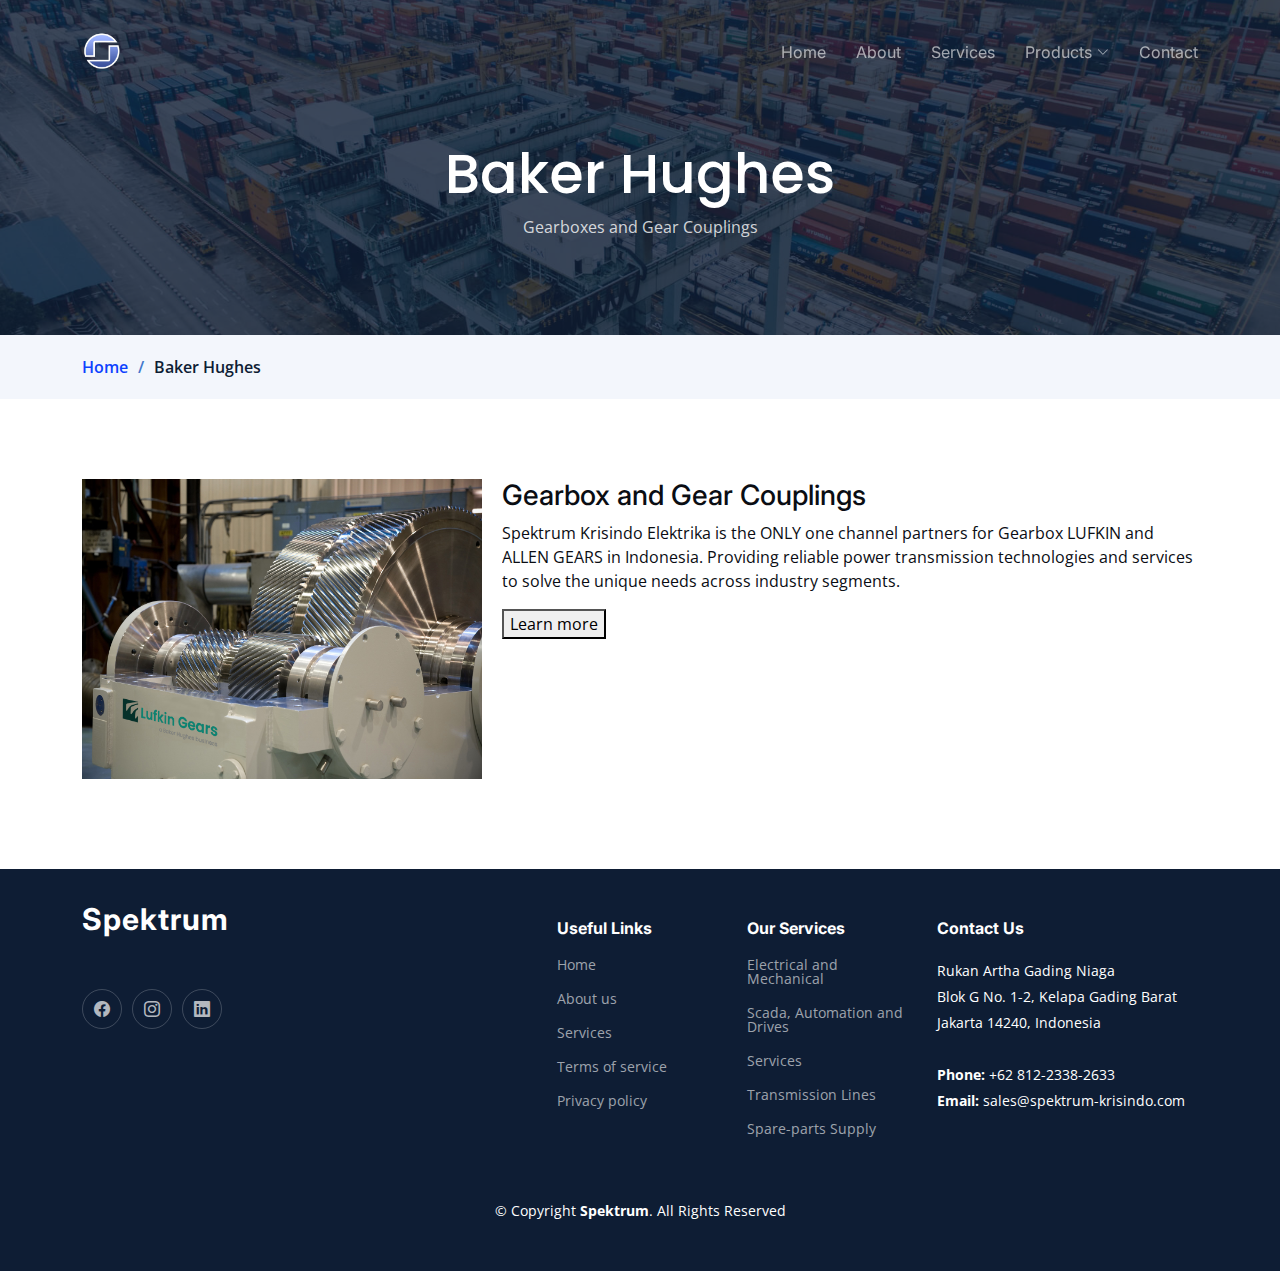
<file: Baker-Hughes.html>
<!DOCTYPE html>
<html lang="en">

<head>
  <meta charset="utf-8">
  <meta content="width=device-width, initial-scale=1.0" name="viewport">

  <title>Products/Baker Hughes</title>
  <meta content="" name="description">
  <meta content="" name="keywords">

  <!-- Favicons -->
  <link href="assets/img/ske logo.ico" rel="icon">
  <link href="assets/img/ske logo.ico" rel="apple-touch-icon">

  <!-- Google Fonts -->
  <link rel="preconnect" href="https://fonts.googleapis.com">
  <link rel="preconnect" href="https://fonts.gstatic.com" crossorigin>
  <link href="https://fonts.googleapis.com/css2?family=Open+Sans:ital,wght@0,300;0,400;0,500;0,600;0,700;1,300;1,400;1,600;1,700&family=Poppins:ital,wght@0,300;0,400;0,500;0,600;0,700;1,300;1,400;1,500;1,600;1,700&family=Inter:ital,wght@0,300;0,400;0,500;0,600;0,700;1,300;1,400;1,500;1,600;1,700&display=swap" rel="stylesheet">

  <!-- Vendor CSS Files -->
  <link href="assets/vendor/bootstrap/css/bootstrap.min.css" rel="stylesheet">
  <link href="assets/vendor/bootstrap-icons/bootstrap-icons.css" rel="stylesheet">
  <link href="assets/vendor/fontawesome-free/css/all.min.css" rel="stylesheet">
  <link href="assets/vendor/glightbox/css/glightbox.min.css" rel="stylesheet">
  <link href="assets/vendor/swiper/swiper-bundle.min.css" rel="stylesheet">
  <link href="assets/vendor/aos/aos.css" rel="stylesheet">

  <!-- Template Main CSS File -->
  <link href="assets/css/main.css" rel="stylesheet">


<body>

 <!-- ======= Header ======= -->
 <header id="header" class="header d-flex align-items-center fixed-top">
  <div class="container-fluid container-xl d-flex align-items-center justify-content-between">

    <a href="index.html" class="logo d-flex align-items-center">
      <img src="assets/img/ske logo.png" alt="">
      <h1> </h1>
    </a>

    <i class="mobile-nav-toggle mobile-nav-show bi bi-list"></i>
    <i class="mobile-nav-toggle mobile-nav-hide d-none bi bi-x"></i>
    <nav id="navbar" class="navbar">
      <ul>
        <li><a href="index.html">Home</a></li>
        <li><a href="about.html">About</a></li>
        <li><a href="services.html">Services</a></li>
        <li class="dropdown" class="active"><a href="#"><span>Products</span> <i class="bi bi-chevron-down dropdown-indicator"></i></a>
          <ul>
            <li><a href="Baker-Hughes.html">Baker Hughes</a></li>
            <li><a href="Schneider.html">Schneider</a></li>
            <li><a href="Signify.html">Signify</a></li>
            <li><a href="Zeus.html">Zeus</a></li>
          </ul>
        </li>
        <li><a href="contact.html">Contact</a></li>
        
      </ul>
    </nav><!-- .navbar -->

  </div>
</header><!-- End Header -->
<!-- End Header -->

  <main id="main">

    <!-- ======= Breadcrumbs ======= -->
    <div class="breadcrumbs">
      <div class="page-header d-flex align-items-center" style="background-image: url('assets/img/page-header.jpg');">
        <div class="container position-relative">
          <div class="row d-flex justify-content-center">
            <div class="col-lg-6 text-center">
              <h2>Baker Hughes</h2>
              <p>Gearboxes and Gear Couplings</p>
            </div>
          </div>
        </div>
      </div>
      <nav>
        <div class="container">
          <ol>
            <li><a href="index.html">Home</a></li>
            <li>Baker Hughes</li>
          </ol>
        </div>
      </nav>
    </div><!-- End Breadcrumbs -->

    <section class="sample-page">        
      
      <div class="container" data-aos="fade-up">
        <img src="assets/img/gearbox.jpg" alt="Smaller image" width="400" height="300" style="float: left; margin: 0 20px 10px 0;">
        <h3 style="overflow: auto;">Gearbox and Gear Couplings</h3>
        <p style="overflow: auto;">
          Spektrum Krisindo Elektrika is the ONLY one channel partners for Gearbox LUFKIN and ALLEN GEARS in Indonesia.

          Providing reliable power transmission technologies and services to solve the unique needs across industry segments.
        </p>
        <button onclick="window.open('https://www.bakerhughes.com/lufkin-gears-allen-gears-gearboxes-gear-couplings', '_blank');">Learn more</button>
      </div>
    </section>

  </main><!-- End #main -->

  <!-- ======= Footer ======= -->
  <footer id="footer" class="footer">

    <div class="container">
      <div class="row gy-4">
        <div class="col-lg-5 col-md-12 footer-info">
          <a href="index.html" class="logo d-flex align-items-center">
            <span>Spektrum</span>
          </a>
          <br>
          <div class="social-links d-flex mt-4">
            <a href="#" class="facebook"><i class="bi bi-facebook"></i></a>
            <a href="#" class="instagram"><i class="bi bi-instagram"></i></a>
            <a href="https://www.linkedin.com/company/pt-spektrum-krisindo-elektrika/" class="linkedin"><i class="bi bi-linkedin"></i></a>
          </div>
        </div>

        <div class="col-lg-2 col-6 footer-links">
          <h4>Useful Links</h4>
          <ul>
            <li><a href="index.html">Home</a></li>
            <li><a href="about.html">About us</a></li>
            <li><a href="services.html">Services</a></li>
            <li><a href="#">Terms of service</a></li>
            <li><a href="#">Privacy policy</a></li>
          </ul>
        </div>

        <div class="col-lg-2 col-6 footer-links">
          <h4>Our Services</h4>
          <ul>
            <li><a href="service-details.html">Electrical and Mechanical</a></li>
            <li><a href="service-details.html">Scada, Automation and Drives</a></li>
            <li><a href="service-details.html">Services</a></li>
            <li><a href="service-details.html">Transmission Lines</a></li>
            <li><a href="service-details.html">Spare-parts Supply</a></li>
          </ul>
        </div>

        <div class="col-lg-3 col-md-12 footer-contact text-center text-md-start">
          <h4>Contact Us</h4>
          <p>
            Rukan Artha Gading Niaga <br>
            Blok G No. 1-2, Kelapa Gading Barat<br>
            Jakarta 14240, Indonesia <br><br>
            <strong>Phone:</strong> +62 812-2338-2633<br>
            <strong>Email:</strong> sales@spektrum-krisindo.com<br>
          </p>

        </div>

      </div>
    </div>

    <div class="container mt-4">
      <div class="copyright">
        &copy; Copyright <strong><span>Spektrum</span></strong>. All Rights Reserved
      </div>
      
    </div>

  </footer><!-- End Footer -->
  <!-- End Footer -->

  <a href="#" class="scroll-top d-flex align-items-center justify-content-center"><i class="bi bi-arrow-up-short"></i></a>

  <div id="preloader">
    <img src="assets/img/ske logo.ico" alt="Preloader Icon">
  </div>


  <!-- Vendor JS Files -->
  <script src="assets/vendor/bootstrap/js/bootstrap.bundle.min.js"></script>
  <script src="assets/vendor/purecounter/purecounter_vanilla.js"></script>
  <script src="assets/vendor/glightbox/js/glightbox.min.js"></script>
  <script src="assets/vendor/swiper/swiper-bundle.min.js"></script>
  <script src="assets/vendor/aos/aos.js"></script>
  <script src="assets/vendor/php-email-form/validate.js"></script>

  <!-- Template Main JS File -->
  <script src="assets/js/main.js"></script>

</body>

</html>
</file>
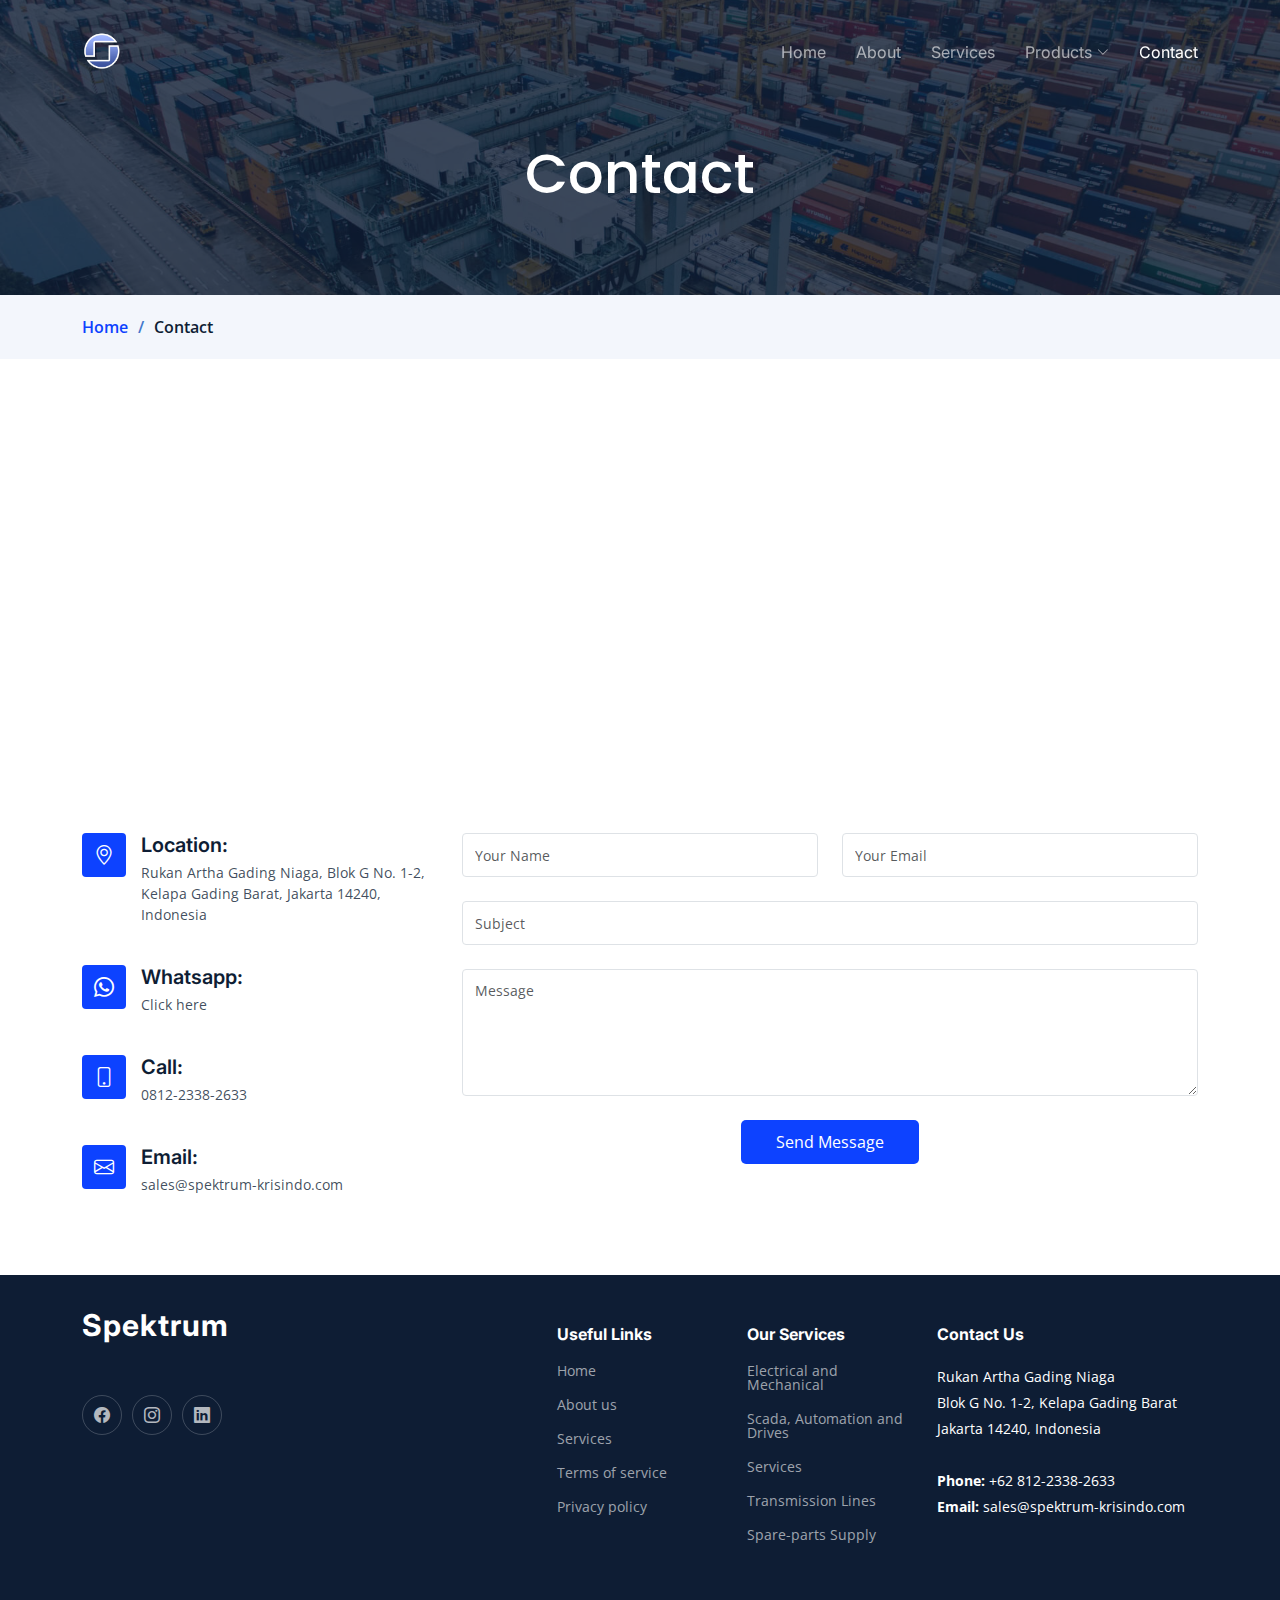
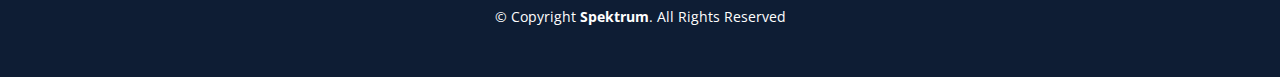
<file: contact.html>
<!DOCTYPE html>
<html lang="en">

<head>
  <meta charset="utf-8">
  <meta content="width=device-width, initial-scale=1.0" name="viewport">

  <title>Contact</title>
  <meta content="" name="description">
  <meta content="" name="keywords">

  <!-- Favicons -->
  <link href="assets/img/ske logo.ico" rel="icon">
  <link href="assets/img/ske logo.ico" rel="apple-touch-icon">

  <!-- Google Fonts -->
  <link rel="preconnect" href="https://fonts.googleapis.com">
  <link rel="preconnect" href="https://fonts.gstatic.com" crossorigin>
  <link href="https://fonts.googleapis.com/css2?family=Open+Sans:ital,wght@0,300;0,400;0,500;0,600;0,700;1,300;1,400;1,600;1,700&family=Poppins:ital,wght@0,300;0,400;0,500;0,600;0,700;1,300;1,400;1,500;1,600;1,700&family=Inter:ital,wght@0,300;0,400;0,500;0,600;0,700;1,300;1,400;1,500;1,600;1,700&display=swap" rel="stylesheet">

  <!-- Vendor CSS Files -->
  <link href="assets/vendor/bootstrap/css/bootstrap.min.css" rel="stylesheet">
  <link href="assets/vendor/bootstrap-icons/bootstrap-icons.css" rel="stylesheet">
  <link href="assets/vendor/fontawesome-free/css/all.min.css" rel="stylesheet">
  <link href="assets/vendor/glightbox/css/glightbox.min.css" rel="stylesheet">
  <link href="assets/vendor/swiper/swiper-bundle.min.css" rel="stylesheet">
  <link href="assets/vendor/aos/aos.css" rel="stylesheet">

  <!-- Template Main CSS File -->
  <link href="assets/css/main.css" rel="stylesheet">

</head>

<body>

 <!-- ======= Header ======= -->
 <header id="header" class="header d-flex align-items-center fixed-top">
  <div class="container-fluid container-xl d-flex align-items-center justify-content-between">

    <a href="index.html" class="logo d-flex align-items-center">
      <img src="assets/img/ske logo.png" alt="">
      <h1> </h1>
    </a>

    <i class="mobile-nav-toggle mobile-nav-show bi bi-list"></i>
    <i class="mobile-nav-toggle mobile-nav-hide d-none bi bi-x"></i>
    <nav id="navbar" class="navbar">
      <ul>
        <li><a href="index.html">Home</a></li>
        <li><a href="about.html">About</a></li>
        <li><a href="services.html">Services</a></li>
        <li class="dropdown"><a href="#"><span>Products</span> <i class="bi bi-chevron-down dropdown-indicator"></i></a>
          <ul>
            <li><a href="Baker-Hughes.html">Baker Hughes</a></li>
            <li><a href="Schneider.html">Schneider</a></li>
            <li><a href="Signify.html">Signify</a></li>
            <li><a href="Zeus.html">Zeus</a></li>
          </ul>
        </li>
        <li><a href="contact.html" class="active">Contact</a></li>
        
      </ul>
    </nav><!-- .navbar -->

  </div>
</header><!-- End Header -->
<!-- End Header -->

  <main id="main">

    <!-- ======= Breadcrumbs ======= -->
    <div class="breadcrumbs">
      <div class="page-header d-flex align-items-center" style="background-image: url('assets/img/page-header.jpg');">
        <div class="container position-relative">
          <div class="row d-flex justify-content-center">
            <div class="col-lg-6 text-center">
              <h2>Contact</h2>
            </div>
          </div>
        </div>
      </div>
      <nav>
        <div class="container">
          <ol>
            <li><a href="index.html">Home</a></li>
            <li>Contact</li>
          </ol>
        </div>
      </nav>
    </div><!-- End Breadcrumbs -->

    <!-- ======= Contact Section ======= -->
    <section id="contact" class="contact">
      <div class="container" data-aos="fade-up">

        <div>
          <iframe style="border:0; width: 100%; height: 340px;" src="https://www.google.com/maps/embed?pb=!1m18!1m12!1m3!1d589.680629311688!2d106.89502448233752!3d-6.146464146143167!2m3!1f0!2f0!3f0!3m2!1i1024!2i768!4f13.1!3m3!1m2!1s0x2e69f543872b4059%3A0x9af78f477218504e!2sSpektrum%20Krisindo%20Elektrika!5e0!3m2!1sen!2sid!4v1706938594313!5m2!1sen!2sid" frameborder="0" allowfullscreen></iframe>
        </div><!-- End Google Maps -->

        <div class="row gy-4 mt-4">

          <div class="col-lg-4">

            <div class="info-item d-flex">
              <i class="bi bi-geo-alt flex-shrink-0"></i>
              <div>
                <h4>Location:</h4>
                <p>Rukan Artha Gading Niaga, Blok G No. 1-2, Kelapa Gading Barat, Jakarta 14240, Indonesia</p>
              </div>
            </div><!-- End Info Item -->

            <div class="info-item d-flex">
              <i class="bi bi-whatsapp"></i>
              <div>
                <h4>Whatsapp:</h4>
                <a href="https://api.whatsapp.com/send?phone=+6281223382633&text=Halo" class="whatsapp-link" target="_blank"><p>Click here</p></a>
              </div>
            </div><!-- End Info Item -->

            <div class="info-item d-flex">
              <i class="bi bi-phone flex-shrink-0"></i>
              <div>
                <h4>Call:</h4>
                <a href="tel: +62 812-2338-2633"> <p>0812-2338-2633</p>
                </a>
              </div>
            </div><!-- End Info Item -->

            <div class="info-item d-flex">
              <i class="bi bi-envelope"></i>
              <div>
                <h4>Email:</h4>
                <a href="mailto:sales@spektrum-krisindo.com"><p>sales@spektrum-krisindo.com</p></a>
              </div>
            </div><!-- End Info Item -->
          </div>

          <div class="col-lg-8">
            <form action="forms/contact.php" method="post" role="form" class="php-email-form">
              <div class="row">
                <div class="col-md-6 form-group">
                  <input type="text" name="name" class="form-control" id="name" placeholder="Your Name" required>
                </div>
                <div class="col-md-6 form-group mt-3 mt-md-0">
                  <input type="email" class="form-control" name="email" id="email" placeholder="Your Email" required>
                </div>
              </div>
              <div class="form-group mt-3">
                <input type="text" class="form-control" name="subject" id="subject" placeholder="Subject" required>
              </div>
              <div class="form-group mt-3">
                <textarea class="form-control" name="message" rows="5" placeholder="Message" required></textarea>
              </div>
              <div class="my-3">
                <div class="loading">Loading</div>
                <div class="error-message"></div>
                <div class="sent-message">Your message has been sent. Thank you!</div>
              </div>
              <div class="text-center"><button type="submit">Send Message</button></div>
            </form>
          </div><!-- End Contact Form -->

        </div>

      </div>
    </section><!-- End Contact Section -->

  </main><!-- End #main -->

  <!-- ======= Footer ======= -->
  <footer id="footer" class="footer">

    <div class="container">
      <div class="row gy-4">
        <div class="col-lg-5 col-md-12 footer-info">
          <a href="index.html" class="logo d-flex align-items-center">
            <span>Spektrum</span>
          </a>
          <br>
          <div class="social-links d-flex mt-4">
            <a href="#" class="facebook"><i class="bi bi-facebook"></i></a>
            <a href="#" class="instagram"><i class="bi bi-instagram"></i></a>
            <a href="https://www.linkedin.com/company/pt-spektrum-krisindo-elektrika/" class="linkedin"><i class="bi bi-linkedin"></i></a>
          </div>
        </div>

        <div class="col-lg-2 col-6 footer-links">
          <h4>Useful Links</h4>
          <ul>
            <li><a href="index.html">Home</a></li>
            <li><a href="about.html">About us</a></li>
            <li><a href="services.html">Services</a></li>
            <li><a href="#">Terms of service</a></li>
            <li><a href="#">Privacy policy</a></li>
          </ul>
        </div>

        <div class="col-lg-2 col-6 footer-links">
          <h4>Our Services</h4>
          <ul>
            <li><a href="service-details.html">Electrical and Mechanical</a></li>
            <li><a href="service-details.html">Scada, Automation and Drives</a></li>
            <li><a href="service-details.html">Services</a></li>
            <li><a href="service-details.html">Transmission Lines</a></li>
            <li><a href="service-details.html">Spare-parts Supply</a></li>
          </ul>
        </div>

        <div class="col-lg-3 col-md-12 footer-contact text-center text-md-start">
          <h4>Contact Us</h4>
          <p>
            Rukan Artha Gading Niaga <br>
            Blok G No. 1-2, Kelapa Gading Barat<br>
            Jakarta 14240, Indonesia <br><br>
            <strong>Phone:</strong> +62 812-2338-2633<br>
            <strong>Email:</strong> sales@spektrum-krisindo.com<br>
          </p>

        </div>

      </div>
    </div>

    <div class="container mt-4">
      <div class="copyright">
        &copy; Copyright <strong><span>Spektrum</span></strong>. All Rights Reserved
      </div>
      
    </div>

  </footer><!-- End Footer -->
  <!-- End Footer -->

  <a href="#" class="scroll-top d-flex align-items-center justify-content-center"><i class="bi bi-arrow-up-short"></i></a>

  <div id="preloader">
    <img src="assets/img/ske logo.ico" alt="Preloader Icon">
  </div>


  <!-- Vendor JS Files -->
  <script src="assets/vendor/bootstrap/js/bootstrap.bundle.min.js"></script>
  <script src="assets/vendor/purecounter/purecounter_vanilla.js"></script>
  <script src="assets/vendor/glightbox/js/glightbox.min.js"></script>
  <script src="assets/vendor/swiper/swiper-bundle.min.js"></script>
  <script src="assets/vendor/aos/aos.js"></script>
  <script src="assets/vendor/php-email-form/validate.js"></script>

  <!-- Template Main JS File -->
  <script src="assets/js/main.js"></script>

</body>

</html>
</file>
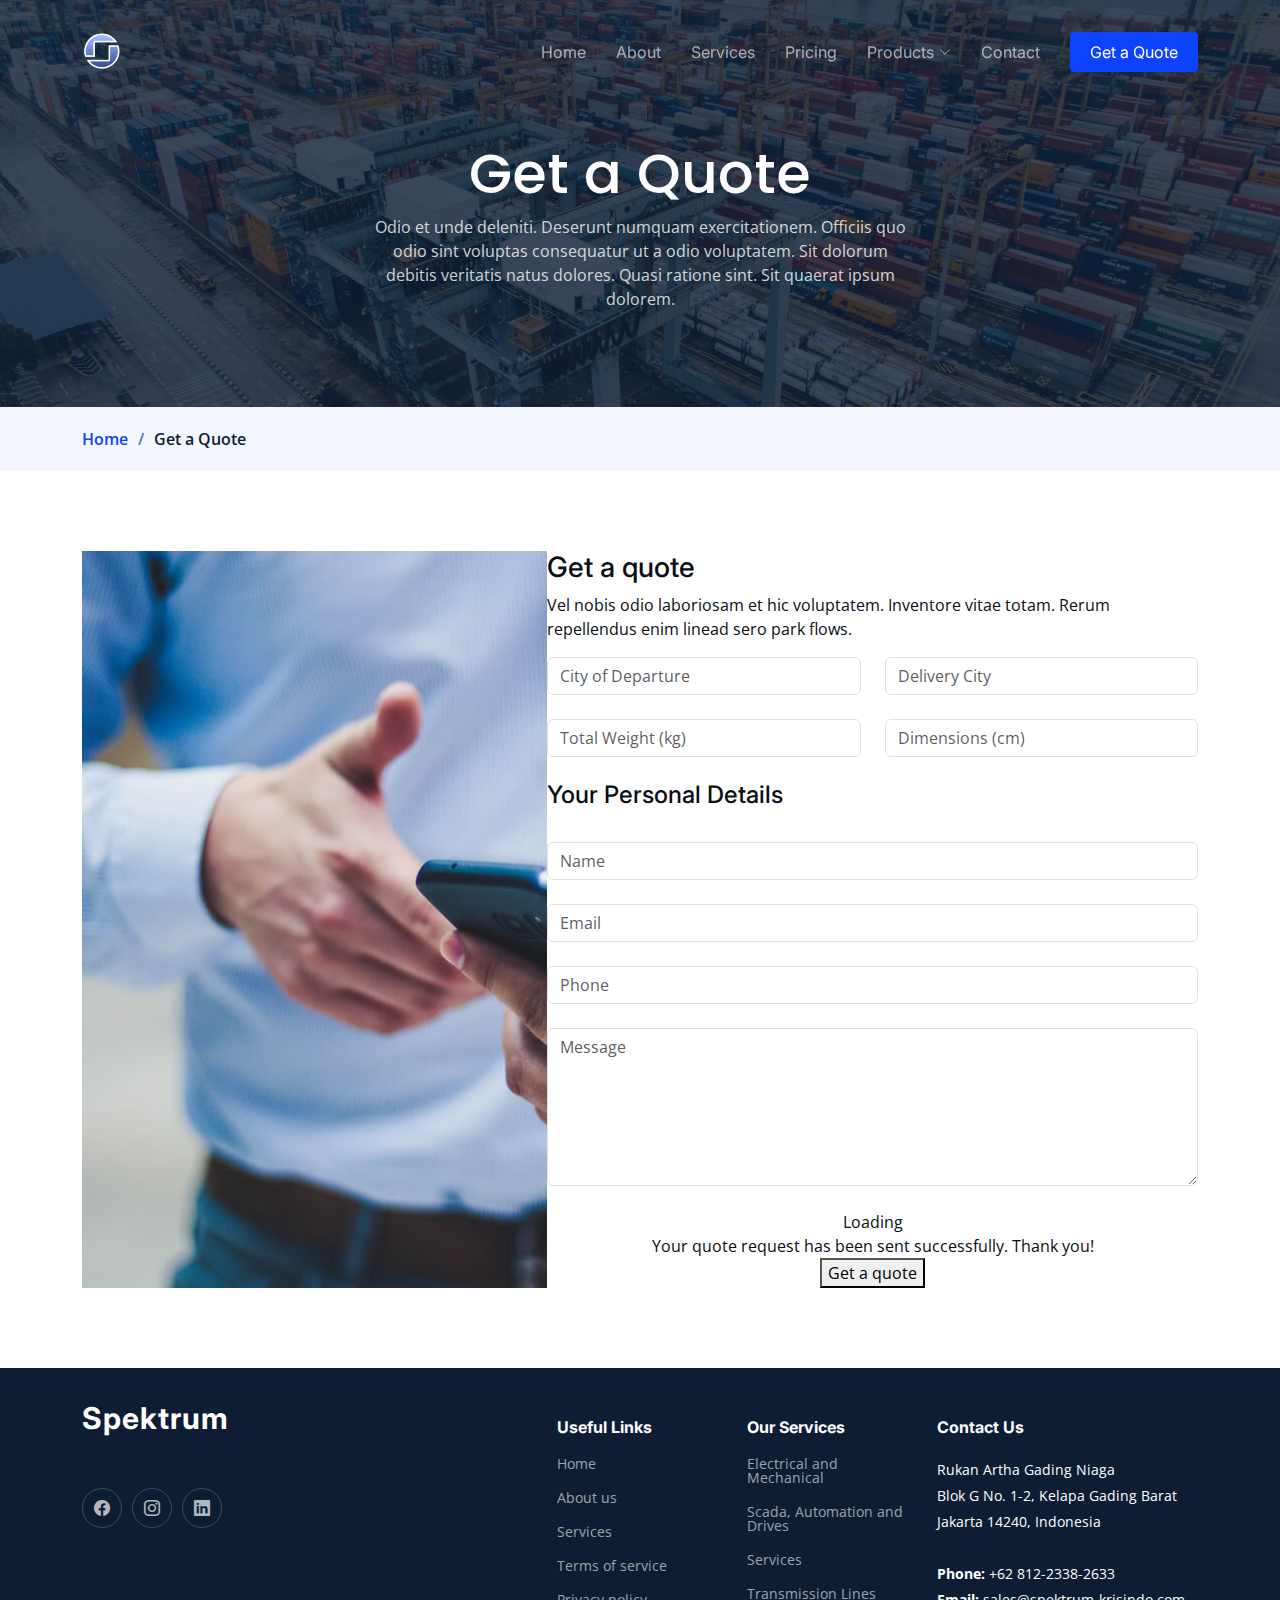
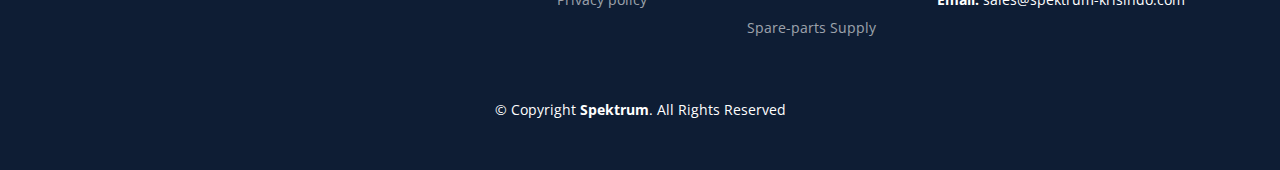
<file: get-a-quote.html>
<!DOCTYPE html>
<html lang="en">

<head>
  <meta charset="utf-8">
  <meta content="width=device-width, initial-scale=1.0" name="viewport">

  <title>Get a Quote</title>
  <meta content="" name="description">
  <meta content="" name="keywords">

  <!-- Favicons -->
  <link href="assets/img/favicon.png" rel="icon">
  <link href="assets/img/apple-touch-icon.png" rel="apple-touch-icon">

  <!-- Google Fonts -->
  <link rel="preconnect" href="https://fonts.googleapis.com">
  <link rel="preconnect" href="https://fonts.gstatic.com" crossorigin>
  <link href="https://fonts.googleapis.com/css2?family=Open+Sans:ital,wght@0,300;0,400;0,500;0,600;0,700;1,300;1,400;1,600;1,700&family=Poppins:ital,wght@0,300;0,400;0,500;0,600;0,700;1,300;1,400;1,500;1,600;1,700&family=Inter:ital,wght@0,300;0,400;0,500;0,600;0,700;1,300;1,400;1,500;1,600;1,700&display=swap" rel="stylesheet">

  <!-- Vendor CSS Files -->
  <link href="assets/vendor/bootstrap/css/bootstrap.min.css" rel="stylesheet">
  <link href="assets/vendor/bootstrap-icons/bootstrap-icons.css" rel="stylesheet">
  <link href="assets/vendor/fontawesome-free/css/all.min.css" rel="stylesheet">
  <link href="assets/vendor/glightbox/css/glightbox.min.css" rel="stylesheet">
  <link href="assets/vendor/swiper/swiper-bundle.min.css" rel="stylesheet">
  <link href="assets/vendor/aos/aos.css" rel="stylesheet">

  <!-- Template Main CSS File -->
  <link href="assets/css/main.css" rel="stylesheet">

</head>

<body>

 <!-- ======= Header ======= -->
 <header id="header" class="header d-flex align-items-center fixed-top">
  <div class="container-fluid container-xl d-flex align-items-center justify-content-between">

    <a href="index.html" class="logo d-flex align-items-center">
      <img src="assets/img/ske logo.png" alt="">
      <h1> </h1>
    </a>

    <i class="mobile-nav-toggle mobile-nav-show bi bi-list"></i>
    <i class="mobile-nav-toggle mobile-nav-hide d-none bi bi-x"></i>
    <nav id="navbar" class="navbar">
      <ul>
        <li><a href="index.html">Home</a></li>
        <li><a href="about.html">About</a></li>
        <li><a href="services.html">Services</a></li>
        <li><a href="pricing.html">Pricing</a></li>
        <li class="dropdown"><a href="#"><span>Products</span> <i class="bi bi-chevron-down dropdown-indicator"></i></a>
          <ul>
            <li><a href="Baker-Hughes.html">Baker Hughes</a></li>
            <li><a href="Schneider.html">Schneider</a></li>
            <li><a href="Signify.html">Signify</a></li>
            <li><a href="Zeus.html">Zeus</a></li>
          </ul>
        </li>
        <li><a href="contact.html">Contact</a></li>
        <li><a class="get-a-quote" href="get-a-quote.html" class="active">Get a Quote</a></li>
      </ul>
    </nav><!-- .navbar -->

  </div>
</header><!-- End Header -->
<!-- End Header -->

  <main id="main">

    <!-- ======= Breadcrumbs ======= -->
    <div class="breadcrumbs">
      <div class="page-header d-flex align-items-center" style="background-image: url('assets/img/page-header.jpg');">
        <div class="container position-relative">
          <div class="row d-flex justify-content-center">
            <div class="col-lg-6 text-center">
              <h2>Get a Quote</h2>
              <p>Odio et unde deleniti. Deserunt numquam exercitationem. Officiis quo odio sint voluptas consequatur ut a odio voluptatem. Sit dolorum debitis veritatis natus dolores. Quasi ratione sint. Sit quaerat ipsum dolorem.</p>
            </div>
          </div>
        </div>
      </div>
      <nav>
        <div class="container">
          <ol>
            <li><a href="index.html">Home</a></li>
            <li>Get a Quote</li>
          </ol>
        </div>
      </nav>
    </div><!-- End Breadcrumbs -->

    <!-- ======= Get a Quote Section ======= -->
    <section id="get-a-quote" class="get-a-quote">
      <div class="container" data-aos="fade-up">

        <div class="row g-0">

          <div class="col-lg-5 quote-bg" style="background-image: url(assets/img/quote-bg.jpg);"></div>

          <div class="col-lg-7">
            <form action="forms/quote.php" method="post" class="php-email-form">
              <h3>Get a quote</h3>
              <p>Vel nobis odio laboriosam et hic voluptatem. Inventore vitae totam. Rerum repellendus enim linead sero park flows.</p>
              <div class="row gy-4">

                <div class="col-md-6">
                  <input type="text" name="departure" class="form-control" placeholder="City of Departure" required>
                </div>

                <div class="col-md-6">
                  <input type="text" name="delivery" class="form-control" placeholder="Delivery City" required>
                </div>

                <div class="col-md-6">
                  <input type="text" name="weight" class="form-control" placeholder="Total Weight (kg)" required>
                </div>

                <div class="col-md-6">
                  <input type="text" name="dimensions" class="form-control" placeholder="Dimensions (cm)" required>
                </div>

                <div class="col-lg-12">
                  <h4>Your Personal Details</h4>
                </div>

                <div class="col-md-12">
                  <input type="text" name="name" class="form-control" placeholder="Name" required>
                </div>

                <div class="col-md-12 ">
                  <input type="email" class="form-control" name="email" placeholder="Email" required>
                </div>

                <div class="col-md-12">
                  <input type="text" class="form-control" name="phone" placeholder="Phone" required>
                </div>

                <div class="col-md-12">
                  <textarea class="form-control" name="message" rows="6" placeholder="Message" required></textarea>
                </div>

                <div class="col-md-12 text-center">
                  <div class="loading">Loading</div>
                  <div class="error-message"></div>
                  <div class="sent-message">Your quote request has been sent successfully. Thank you!</div>

                  <button type="submit">Get a quote</button>
                </div>

              </div>
            </form>
          </div><!-- End Quote Form -->

        </div>

      </div>
    </section><!-- End Get a Quote Section -->

  </main><!-- End #main -->

  <!-- ======= Footer ======= -->
  <footer id="footer" class="footer">

    <div class="container">
      <div class="row gy-4">
        <div class="col-lg-5 col-md-12 footer-info">
          <a href="index.html" class="logo d-flex align-items-center">
            <span>Spektrum</span>
          </a>
          <br>
          <div class="social-links d-flex mt-4">
            <a href="#" class="facebook"><i class="bi bi-facebook"></i></a>
            <a href="#" class="instagram"><i class="bi bi-instagram"></i></a>
            <a href="https://www.linkedin.com/company/pt-spektrum-krisindo-elektrika/" class="linkedin"><i class="bi bi-linkedin"></i></a>
          </div>
        </div>

        <div class="col-lg-2 col-6 footer-links">
          <h4>Useful Links</h4>
          <ul>
            <li><a href="index.html">Home</a></li>
            <li><a href="about.html">About us</a></li>
            <li><a href="services.html">Services</a></li>
            <li><a href="#">Terms of service</a></li>
            <li><a href="#">Privacy policy</a></li>
          </ul>
        </div>

        <div class="col-lg-2 col-6 footer-links">
          <h4>Our Services</h4>
          <ul>
            <li><a href="#">Electrical and Mechanical</a></li>
            <li><a href="#">Scada, Automation and Drives</a></li>
            <li><a href="#">Services</a></li>
            <li><a href="#">Transmission Lines</a></li>
            <li><a href="#">Spare-parts Supply</a></li>
          </ul>
        </div>

        <div class="col-lg-3 col-md-12 footer-contact text-center text-md-start">
          <h4>Contact Us</h4>
          <p>
            Rukan Artha Gading Niaga <br>
            Blok G No. 1-2, Kelapa Gading Barat<br>
            Jakarta 14240, Indonesia <br><br>
            <strong>Phone:</strong> +62 812-2338-2633<br>
            <strong>Email:</strong> sales@spektrum-krisindo.com<br>
          </p>

        </div>

      </div>
    </div>

    <div class="container mt-4">
      <div class="copyright">
        &copy; Copyright <strong><span>Spektrum</span></strong>. All Rights Reserved
      </div>
      
    </div>

  </footer><!-- End Footer -->
  <!-- End Footer -->

  <a href="#" class="scroll-top d-flex align-items-center justify-content-center"><i class="bi bi-arrow-up-short"></i></a>

  <div id="preloader">
    <img src="assets/img/ske logo.ico" alt="Preloader Icon">
  </div>


  <!-- Vendor JS Files -->
  <script src="assets/vendor/bootstrap/js/bootstrap.bundle.min.js"></script>
  <script src="assets/vendor/purecounter/purecounter_vanilla.js"></script>
  <script src="assets/vendor/glightbox/js/glightbox.min.js"></script>
  <script src="assets/vendor/swiper/swiper-bundle.min.js"></script>
  <script src="assets/vendor/aos/aos.js"></script>
  <script src="assets/vendor/php-email-form/validate.js"></script>

  <!-- Template Main JS File -->
  <script src="assets/js/main.js"></script>

</body>

</html>
</file>
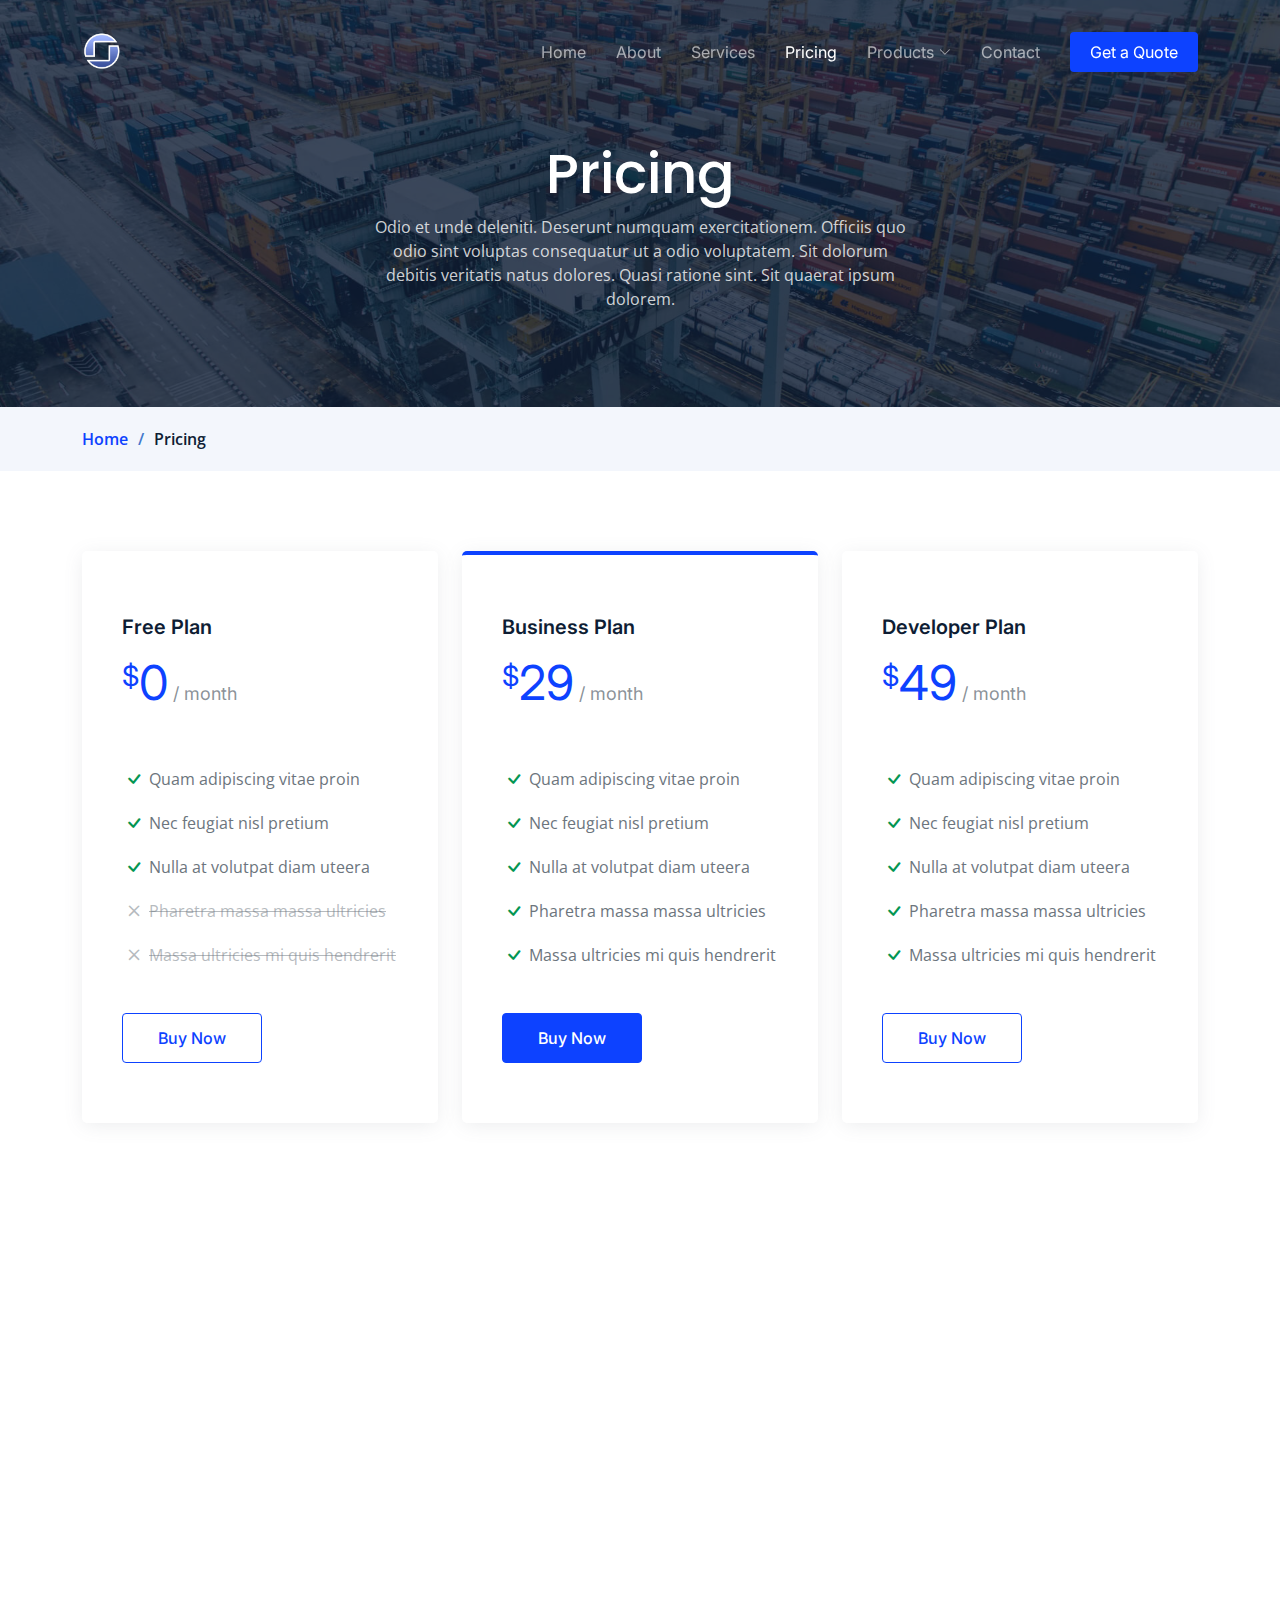
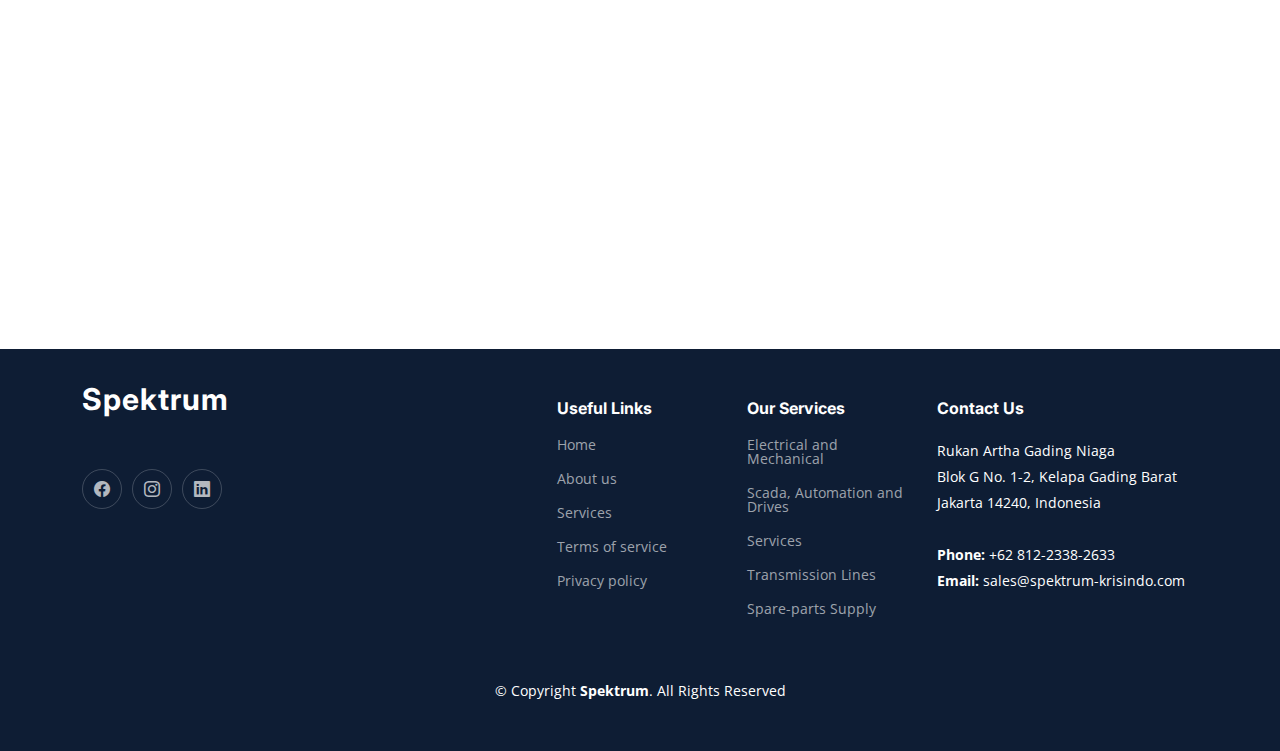
<file: pricing.html>
<!DOCTYPE html>
<html lang="en">

<head>
  <meta charset="utf-8">
  <meta content="width=device-width, initial-scale=1.0" name="viewport">

  <title>Pricing</title>
  <meta content="" name="description">
  <meta content="" name="keywords">

  <!-- Favicons -->
  <link href="assets/img/ske logo.ico" rel="icon">
  <link href="assets/img/ske logo.ico" rel="apple-touch-icon">

  <!-- Google Fonts -->
  <link rel="preconnect" href="https://fonts.googleapis.com">
  <link rel="preconnect" href="https://fonts.gstatic.com" crossorigin>
  <link href="https://fonts.googleapis.com/css2?family=Open+Sans:ital,wght@0,300;0,400;0,500;0,600;0,700;1,300;1,400;1,600;1,700&family=Poppins:ital,wght@0,300;0,400;0,500;0,600;0,700;1,300;1,400;1,500;1,600;1,700&family=Inter:ital,wght@0,300;0,400;0,500;0,600;0,700;1,300;1,400;1,500;1,600;1,700&display=swap" rel="stylesheet">

  <!-- Vendor CSS Files -->
  <link href="assets/vendor/bootstrap/css/bootstrap.min.css" rel="stylesheet">
  <link href="assets/vendor/bootstrap-icons/bootstrap-icons.css" rel="stylesheet">
  <link href="assets/vendor/fontawesome-free/css/all.min.css" rel="stylesheet">
  <link href="assets/vendor/glightbox/css/glightbox.min.css" rel="stylesheet">
  <link href="assets/vendor/swiper/swiper-bundle.min.css" rel="stylesheet">
  <link href="assets/vendor/aos/aos.css" rel="stylesheet">

  <!-- Template Main CSS File -->
  <link href="assets/css/main.css" rel="stylesheet">

</head>

<body>

 <!-- ======= Header ======= -->
 <header id="header" class="header d-flex align-items-center fixed-top">
  <div class="container-fluid container-xl d-flex align-items-center justify-content-between">

    <a href="index.html" class="logo d-flex align-items-center">
      <img src="assets/img/ske logo.png" alt="">
      <h1> </h1>
    </a>

    <i class="mobile-nav-toggle mobile-nav-show bi bi-list"></i>
    <i class="mobile-nav-toggle mobile-nav-hide d-none bi bi-x"></i>
    <nav id="navbar" class="navbar">
      <ul>
        <li><a href="index.html">Home</a></li>
        <li><a href="about.html">About</a></li>
        <li><a href="services.html">Services</a></li>
        <li><a href="pricing.html" class="active">Pricing</a></li>
        <li class="dropdown"><a href="#"><span>Products</span> <i class="bi bi-chevron-down dropdown-indicator"></i></a>
          <ul>
            <li><a href="Baker-Hughes.html">Baker Hughes</a></li>
            <li><a href="Schneider.html">Schneider</a></li>
            <li><a href="Signify.html">Signify</a></li>
            <li><a href="Zeus.html">Zeus</a></li>
          </ul>
        </li>
        <li><a href="contact.html">Contact</a></li>
        <li><a class="get-a-quote" href="get-a-quote.html">Get a Quote</a></li>
      </ul>
    </nav><!-- .navbar -->

  </div>
</header><!-- End Header -->
<!-- End Header -->

  <main id="main">

    <!-- ======= Breadcrumbs ======= -->
    <div class="breadcrumbs">
      <div class="page-header d-flex align-items-center" style="background-image: url('assets/img/page-header.jpg');">
        <div class="container position-relative">
          <div class="row d-flex justify-content-center">
            <div class="col-lg-6 text-center">
              <h2>Pricing</h2>
              <p>Odio et unde deleniti. Deserunt numquam exercitationem. Officiis quo odio sint voluptas consequatur ut a odio voluptatem. Sit dolorum debitis veritatis natus dolores. Quasi ratione sint. Sit quaerat ipsum dolorem.</p>
            </div>
          </div>
        </div>
      </div>
      <nav>
        <div class="container">
          <ol>
            <li><a href="index.html">Home</a></li>
            <li>Pricing</li>
          </ol>
        </div>
      </nav>
    </div><!-- End Breadcrumbs -->

    <!-- ======= Pricing Section ======= -->
    <section id="pricing" class="pricing">
      <div class="container" data-aos="fade-up">

        <div class="row gy-4">

          <div class="col-lg-4" data-aos="fade-up" data-aos-delay="100">
            <div class="pricing-item">
              <h3>Free Plan</h3>
              <h4><sup>$</sup>0<span> / month</span></h4>
              <ul>
                <li><i class="bi bi-check"></i> Quam adipiscing vitae proin</li>
                <li><i class="bi bi-check"></i> Nec feugiat nisl pretium</li>
                <li><i class="bi bi-check"></i> Nulla at volutpat diam uteera</li>
                <li class="na"><i class="bi bi-x"></i> <span>Pharetra massa massa ultricies</span></li>
                <li class="na"><i class="bi bi-x"></i> <span>Massa ultricies mi quis hendrerit</span></li>
              </ul>
              <a href="#" class="buy-btn">Buy Now</a>
            </div>
          </div><!-- End Pricing Item -->

          <div class="col-lg-4" data-aos="fade-up" data-aos-delay="200">
            <div class="pricing-item featured">
              <h3>Business Plan</h3>
              <h4><sup>$</sup>29<span> / month</span></h4>
              <ul>
                <li><i class="bi bi-check"></i> Quam adipiscing vitae proin</li>
                <li><i class="bi bi-check"></i> Nec feugiat nisl pretium</li>
                <li><i class="bi bi-check"></i> Nulla at volutpat diam uteera</li>
                <li><i class="bi bi-check"></i> Pharetra massa massa ultricies</li>
                <li><i class="bi bi-check"></i> Massa ultricies mi quis hendrerit</li>
              </ul>
              <a href="#" class="buy-btn">Buy Now</a>
            </div>
          </div><!-- End Pricing Item -->

          <div class="col-lg-4" data-aos="fade-up" data-aos-delay="300">
            <div class="pricing-item">
              <h3>Developer Plan</h3>
              <h4><sup>$</sup>49<span> / month</span></h4>
              <ul>
                <li><i class="bi bi-check"></i> Quam adipiscing vitae proin</li>
                <li><i class="bi bi-check"></i> Nec feugiat nisl pretium</li>
                <li><i class="bi bi-check"></i> Nulla at volutpat diam uteera</li>
                <li><i class="bi bi-check"></i> Pharetra massa massa ultricies</li>
                <li><i class="bi bi-check"></i> Massa ultricies mi quis hendrerit</li>
              </ul>
              <a href="#" class="buy-btn">Buy Now</a>
            </div>
          </div><!-- End Pricing Item -->

        </div>

      </div>
    </section><!-- End Pricing Section -->

    <!-- ======= Horizontal Pricing Section ======= -->
    <section id="horizontal-pricing" class="horizontal-pricing pt-0">
      <div class="container" data-aos="fade-up">

        <div class="section-header">
          <span>Horizontal Pricing</span>
          <h2>Horizontal Pricing</h2>

        </div>

        <div class="row gy-4 pricing-item" data-aos="fade-up" data-aos-delay="100">
          <div class="col-lg-3 d-flex align-items-center justify-content-center">
            <h3>Free Plan</h3>
          </div>
          <div class="col-lg-3 d-flex align-items-center justify-content-center">
            <h4><sup>$</sup>0<span> / month</span></h4>
          </div>
          <div class="col-lg-3 d-flex align-items-center justify-content-center">
            <ul>
              <li><i class="bi bi-check"></i> Quam adipiscing vitae proin</li>
              <li><i class="bi bi-check"></i> Nulla at volutpat diam uteera</li>
              <li class="na"><i class="bi bi-x"></i> <span>Pharetra massa massa ultricies</span></li>
            </ul>
          </div>
          <div class="col-lg-3 d-flex align-items-center justify-content-center">
            <div class="text-center"><a href="#" class="buy-btn">Buy Now</a></div>
          </div>
        </div><!-- End Pricing Item -->

        <div class="row gy-4 pricing-item featured mt-4" data-aos="fade-up" data-aos-delay="200">
          <div class="col-lg-3 d-flex align-items-center justify-content-center">
            <h3>Business Plan</h3>
          </div>
          <div class="col-lg-3 d-flex align-items-center justify-content-center">
            <h4><sup>$</sup>29<span> / month</span></h4>
          </div>
          <div class="col-lg-3 d-flex align-items-center justify-content-center">
            <ul>
              <li><i class="bi bi-check"></i> Quam adipiscing vitae proin</li>
              <li><i class="bi bi-check"></i> <strong>Nec feugiat nisl pretium</strong></li>
              <li><i class="bi bi-check"></i> Nulla at volutpat diam uteera</li>
            </ul>
          </div>
          <div class="col-lg-3 d-flex align-items-center justify-content-center">
            <div class="text-center"><a href="#" class="buy-btn">Buy Now</a></div>
          </div>
        </div><!-- End Pricing Item -->

        <div class="row gy-4 pricing-item mt-4" data-aos="fade-up" data-aos-delay="300">
          <div class="col-lg-3 d-flex align-items-center justify-content-center">
            <h3>Developer Plan</h3>
          </div>
          <div class="col-lg-3 d-flex align-items-center justify-content-center">
            <h4><sup>$</sup>49<span> / month</span></h4>
          </div>
          <div class="col-lg-3 d-flex align-items-center justify-content-center">
            <ul>
              <li><i class="bi bi-check"></i> Quam adipiscing vitae proin</li>
              <li><i class="bi bi-check"></i> Nec feugiat nisl pretium</li>
              <li><i class="bi bi-check"></i> Nulla at volutpat diam uteera</li>
            </ul>
          </div>
          <div class="col-lg-3 d-flex align-items-center justify-content-center">
            <div class="text-center"><a href="#" class="buy-btn">Buy Now</a></div>
          </div>
        </div><!-- End Pricing Item -->

      </div>
    </section><!-- End Horizontal Pricing Section -->

  </main><!-- End #main -->

  <!-- ======= Footer ======= -->
  <footer id="footer" class="footer">

    <div class="container">
      <div class="row gy-4">
        <div class="col-lg-5 col-md-12 footer-info">
          <a href="index.html" class="logo d-flex align-items-center">
            <span>Spektrum</span>
          </a>
          <br>
          <div class="social-links d-flex mt-4">
            <a href="#" class="facebook"><i class="bi bi-facebook"></i></a>
            <a href="#" class="instagram"><i class="bi bi-instagram"></i></a>
            <a href="https://www.linkedin.com/company/pt-spektrum-krisindo-elektrika/" class="linkedin"><i class="bi bi-linkedin"></i></a>
          </div>
        </div>

        <div class="col-lg-2 col-6 footer-links">
          <h4>Useful Links</h4>
          <ul>
            <li><a href="index.html">Home</a></li>
            <li><a href="about.html">About us</a></li>
            <li><a href="services.html">Services</a></li>
            <li><a href="#">Terms of service</a></li>
            <li><a href="#">Privacy policy</a></li>
          </ul>
        </div>

        <div class="col-lg-2 col-6 footer-links">
          <h4>Our Services</h4>
          <ul>
            <li><a href="#">Electrical and Mechanical</a></li>
            <li><a href="#">Scada, Automation and Drives</a></li>
            <li><a href="#">Services</a></li>
            <li><a href="#">Transmission Lines</a></li>
            <li><a href="#">Spare-parts Supply</a></li>
          </ul>
        </div>

        <div class="col-lg-3 col-md-12 footer-contact text-center text-md-start">
          <h4>Contact Us</h4>
          <p>
            Rukan Artha Gading Niaga <br>
            Blok G No. 1-2, Kelapa Gading Barat<br>
            Jakarta 14240, Indonesia <br><br>
            <strong>Phone:</strong> +62 812-2338-2633<br>
            <strong>Email:</strong> sales@spektrum-krisindo.com<br>
          </p>

        </div>

      </div>
    </div>

    <div class="container mt-4">
      <div class="copyright">
        &copy; Copyright <strong><span>Spektrum</span></strong>. All Rights Reserved
      </div>
      
    </div>

  </footer><!-- End Footer -->
  <!-- End Footer -->

  <a href="#" class="scroll-top d-flex align-items-center justify-content-center"><i class="bi bi-arrow-up-short"></i></a>

  <div id="preloader">
    <img src="assets/img/ske logo.ico" alt="Preloader Icon">
  </div>


  <!-- Vendor JS Files -->
  <script src="assets/vendor/bootstrap/js/bootstrap.bundle.min.js"></script>
  <script src="assets/vendor/purecounter/purecounter_vanilla.js"></script>
  <script src="assets/vendor/glightbox/js/glightbox.min.js"></script>
  <script src="assets/vendor/swiper/swiper-bundle.min.js"></script>
  <script src="assets/vendor/aos/aos.js"></script>
  <script src="assets/vendor/php-email-form/validate.js"></script>

  <!-- Template Main JS File -->
  <script src="assets/js/main.js"></script>

</body>

</html>
</file>
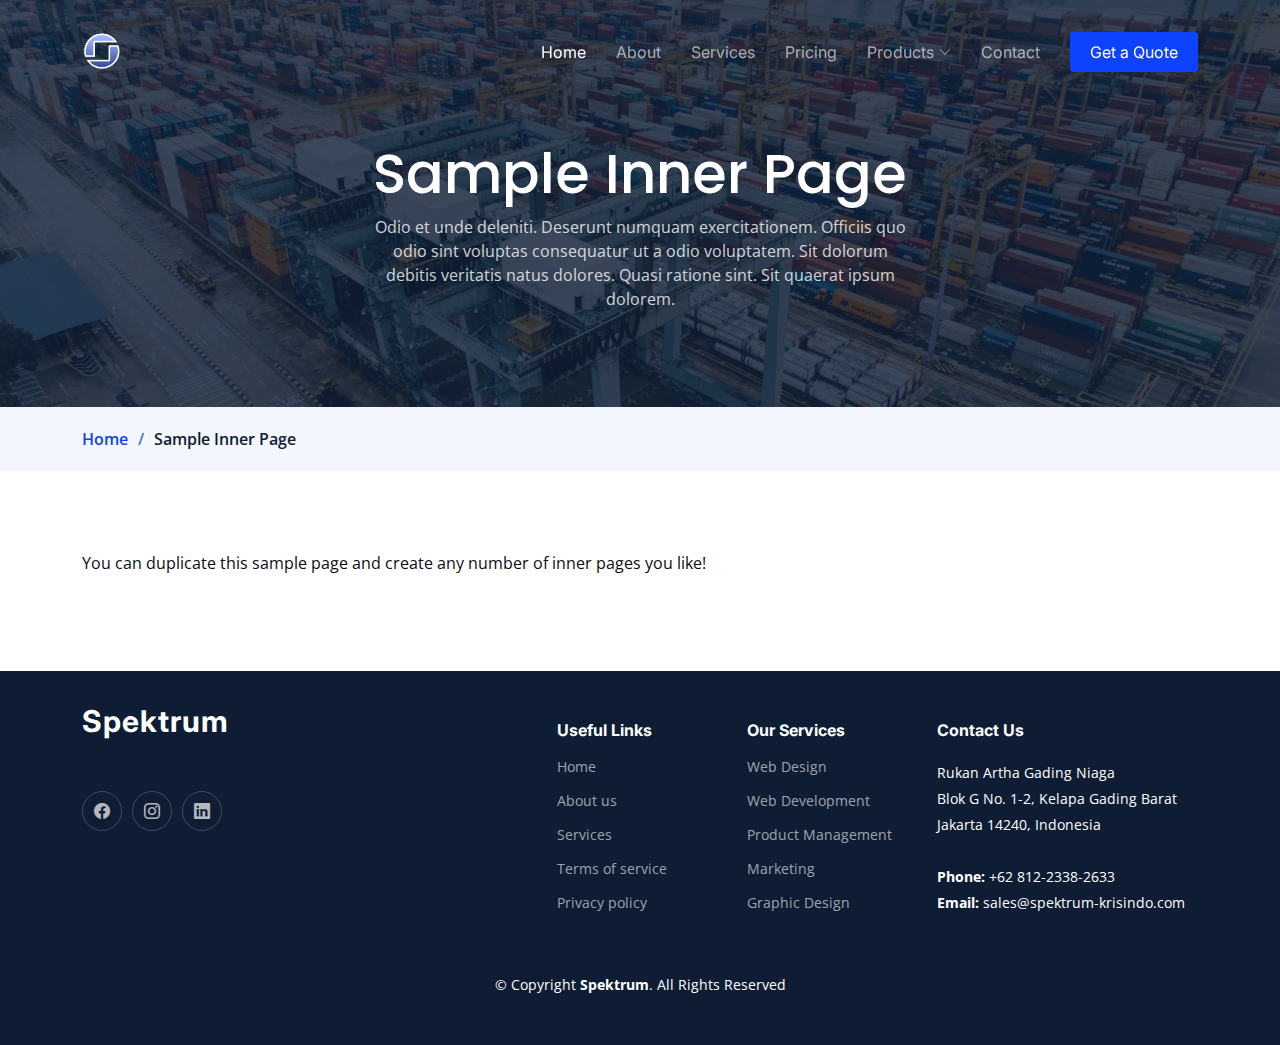
<file: sample-inner-page.html>
<!DOCTYPE html>
<html lang="en">

<head>
  <meta charset="utf-8">
  <meta content="width=device-width, initial-scale=1.0" name="viewport">

  <title>[Template] Sample Inner Page</title>
  <meta content="" name="description">
  <meta content="" name="keywords">

  <!-- Favicons -->
  <link href="assets/img/ske logo.ico" rel="icon">
  <link href="assets/img/ske logo.ico" rel="apple-touch-icon">

  <!-- Google Fonts -->
  <link rel="preconnect" href="https://fonts.googleapis.com">
  <link rel="preconnect" href="https://fonts.gstatic.com" crossorigin>
  <link href="https://fonts.googleapis.com/css2?family=Open+Sans:ital,wght@0,300;0,400;0,500;0,600;0,700;1,300;1,400;1,600;1,700&family=Poppins:ital,wght@0,300;0,400;0,500;0,600;0,700;1,300;1,400;1,500;1,600;1,700&family=Inter:ital,wght@0,300;0,400;0,500;0,600;0,700;1,300;1,400;1,500;1,600;1,700&display=swap" rel="stylesheet">

  <!-- Vendor CSS Files -->
  <link href="assets/vendor/bootstrap/css/bootstrap.min.css" rel="stylesheet">
  <link href="assets/vendor/bootstrap-icons/bootstrap-icons.css" rel="stylesheet">
  <link href="assets/vendor/fontawesome-free/css/all.min.css" rel="stylesheet">
  <link href="assets/vendor/glightbox/css/glightbox.min.css" rel="stylesheet">
  <link href="assets/vendor/swiper/swiper-bundle.min.css" rel="stylesheet">
  <link href="assets/vendor/aos/aos.css" rel="stylesheet">

  <!-- Template Main CSS File -->
  <link href="assets/css/main.css" rel="stylesheet">


<body>

<!-- ======= Header ======= -->
<header id="header" class="header d-flex align-items-center fixed-top">
  <div class="container-fluid container-xl d-flex align-items-center justify-content-between">

    <a href="index.html" class="logo d-flex align-items-center">
      <img src="assets/img/ske logo.png" alt="">
      <h1> </h1>
    </a>

    <i class="mobile-nav-toggle mobile-nav-show bi bi-list"></i>
    <i class="mobile-nav-toggle mobile-nav-hide d-none bi bi-x"></i>
    <nav id="navbar" class="navbar">
      <ul>
        <li><a href="index.html" class="active">Home</a></li>
        <li><a href="about.html">About</a></li>
        <li><a href="services.html">Services</a></li>
        <li><a href="pricing.html">Pricing</a></li>
        <li class="dropdown"><a href="#"><span>Products</span> <i class="bi bi-chevron-down dropdown-indicator"></i></a>
          <ul>
            <li><a href="Baker-Hughes.html">Baker Hughes</a></li>
            <li><a href="Schneider.html">Schneider</a></li>
            <li><a href="Signify.html">Signify</a></li>
            <li><a href="Zeus.html">Zeus</a></li>
          </ul>
        </li>
        <li><a href="contact.html">Contact</a></li>
        <li><a class="get-a-quote" href="get-a-quote.html">Get a Quote</a></li>
      </ul>
    </nav><!-- .navbar -->

  </div>
</header><!-- End Header -->
<!-- End Header -->

  <main id="main">

    <!-- ======= Breadcrumbs ======= -->
    <div class="breadcrumbs">
      <div class="page-header d-flex align-items-center" style="background-image: url('assets/img/page-header.jpg');">
        <div class="container position-relative">
          <div class="row d-flex justify-content-center">
            <div class="col-lg-6 text-center">
              <h2>Sample Inner Page</h2>
              <p>Odio et unde deleniti. Deserunt numquam exercitationem. Officiis quo odio sint voluptas consequatur ut a odio voluptatem. Sit dolorum debitis veritatis natus dolores. Quasi ratione sint. Sit quaerat ipsum dolorem.</p>
            </div>
          </div>
        </div>
      </div>
      <nav>
        <div class="container">
          <ol>
            <li><a href="index.html">Home</a></li>
            <li>Sample Inner Page</li>
          </ol>
        </div>
      </nav>
    </div><!-- End Breadcrumbs -->

    <section class="sample-page">
      <div class="container" data-aos="fade-up">
        <p>
          You can duplicate this sample page and create any number of inner pages you like!
        </p>
      </div>
    </section>

  </main><!-- End #main -->

  <!-- ======= Footer ======= -->
  <footer id="footer" class="footer">

    <div class="container">
      <div class="row gy-4">
        <div class="col-lg-5 col-md-12 footer-info">
          <a href="index.html" class="logo d-flex align-items-center">
            <span>Spektrum</span>
          </a>
          <br>
          <div class="social-links d-flex mt-4">
            <a href="#" class="facebook"><i class="bi bi-facebook"></i></a>
            <a href="#" class="instagram"><i class="bi bi-instagram"></i></a>
            <a href="https://www.linkedin.com/company/pt-spektrum-krisindo-elektrika/" class="linkedin"><i class="bi bi-linkedin"></i></a>
          </div>
        </div>

        <div class="col-lg-2 col-6 footer-links">
          <h4>Useful Links</h4>
          <ul>
            <li><a href="index.html">Home</a></li>
            <li><a href="about.html">About us</a></li>
            <li><a href="services.html">Services</a></li>
            <li><a href="#">Terms of service</a></li>
            <li><a href="#">Privacy policy</a></li>
          </ul>
        </div>

        <div class="col-lg-2 col-6 footer-links">
          <h4>Our Services</h4>
          <ul>
            <li><a href="#">Web Design</a></li>
            <li><a href="#">Web Development</a></li>
            <li><a href="#">Product Management</a></li>
            <li><a href="#">Marketing</a></li>
            <li><a href="#">Graphic Design</a></li>
          </ul>
        </div>

        <div class="col-lg-3 col-md-12 footer-contact text-center text-md-start">
          <h4>Contact Us</h4>
          <p>
            Rukan Artha Gading Niaga <br>
            Blok G No. 1-2, Kelapa Gading Barat<br>
            Jakarta 14240, Indonesia <br><br>
            <strong>Phone:</strong> +62 812-2338-2633<br>
            <strong>Email:</strong> sales@spektrum-krisindo.com<br>
          </p>

        </div>

      </div>
    </div>

    <div class="container mt-4">
      <div class="copyright">
        &copy; Copyright <strong><span>Spektrum</span></strong>. All Rights Reserved
      </div>
      
    </div>

  </footer><!-- End Footer -->
  <!-- End Footer -->

  <a href="#" class="scroll-top d-flex align-items-center justify-content-center"><i class="bi bi-arrow-up-short"></i></a>

  <div id="preloader">
    <img src="assets/img/ske logo.ico" alt="Preloader Icon">
  </div>


  <!-- Vendor JS Files -->
  <script src="assets/vendor/bootstrap/js/bootstrap.bundle.min.js"></script>
  <script src="assets/vendor/purecounter/purecounter_vanilla.js"></script>
  <script src="assets/vendor/glightbox/js/glightbox.min.js"></script>
  <script src="assets/vendor/swiper/swiper-bundle.min.js"></script>
  <script src="assets/vendor/aos/aos.js"></script>
  <script src="assets/vendor/php-email-form/validate.js"></script>

  <!-- Template Main JS File -->
  <script src="assets/js/main.js"></script>

</body>

</html>
</file>
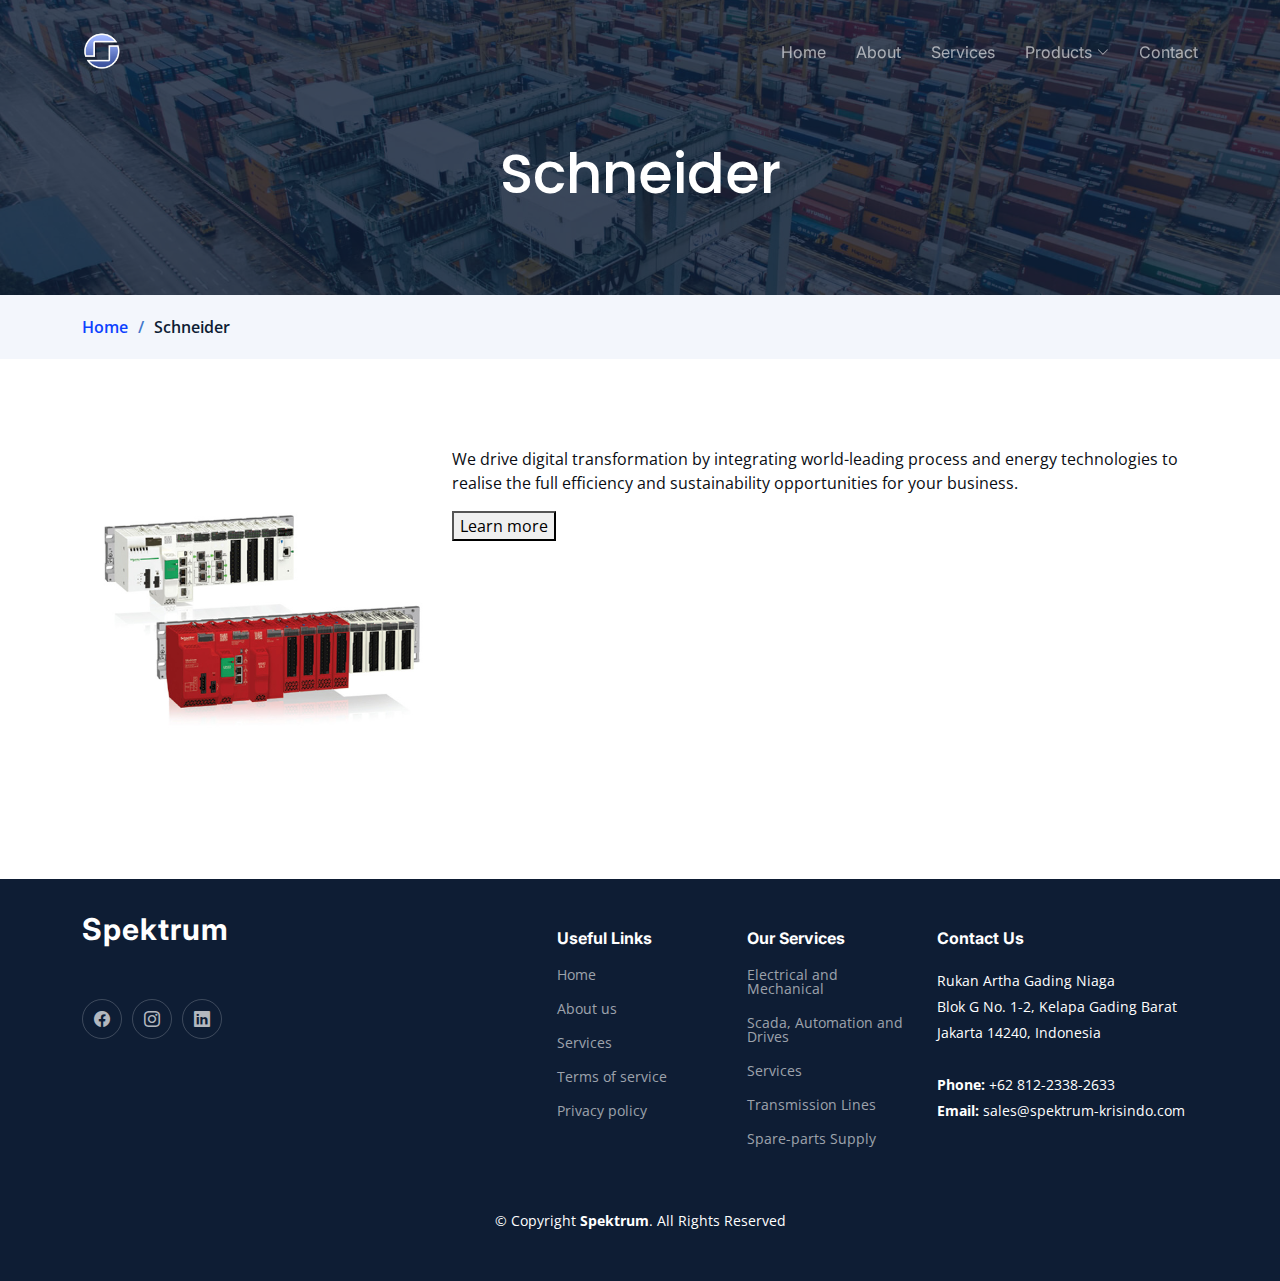
<file: Schneider.html>
<!DOCTYPE html>
<html lang="en">

<head>
  <meta charset="utf-8">
  <meta content="width=device-width, initial-scale=1.0" name="viewport">

  <title>Products/Schneider</title>
  <meta content="" name="description">
  <meta content="" name="keywords">

  <!-- Favicons -->
  <link href="assets/img/ske logo.ico" rel="icon">
  <link href="assets/img/ske logo.ico" rel="apple-touch-icon">

  <!-- Google Fonts -->
  <link rel="preconnect" href="https://fonts.googleapis.com">
  <link rel="preconnect" href="https://fonts.gstatic.com" crossorigin>
  <link href="https://fonts.googleapis.com/css2?family=Open+Sans:ital,wght@0,300;0,400;0,500;0,600;0,700;1,300;1,400;1,600;1,700&family=Poppins:ital,wght@0,300;0,400;0,500;0,600;0,700;1,300;1,400;1,500;1,600;1,700&family=Inter:ital,wght@0,300;0,400;0,500;0,600;0,700;1,300;1,400;1,500;1,600;1,700&display=swap" rel="stylesheet">

  <!-- Vendor CSS Files -->
  <link href="assets/vendor/bootstrap/css/bootstrap.min.css" rel="stylesheet">
  <link href="assets/vendor/bootstrap-icons/bootstrap-icons.css" rel="stylesheet">
  <link href="assets/vendor/fontawesome-free/css/all.min.css" rel="stylesheet">
  <link href="assets/vendor/glightbox/css/glightbox.min.css" rel="stylesheet">
  <link href="assets/vendor/swiper/swiper-bundle.min.css" rel="stylesheet">
  <link href="assets/vendor/aos/aos.css" rel="stylesheet">

  <!-- Template Main CSS File -->
  <link href="assets/css/main.css" rel="stylesheet">


<body>

 <!-- ======= Header ======= -->
 <header id="header" class="header d-flex align-items-center fixed-top">
  <div class="container-fluid container-xl d-flex align-items-center justify-content-between">

    <a href="index.html" class="logo d-flex align-items-center">
      <img src="assets/img/ske logo.png" alt="">
      <h1> </h1>
    </a>

    <i class="mobile-nav-toggle mobile-nav-show bi bi-list"></i>
    <i class="mobile-nav-toggle mobile-nav-hide d-none bi bi-x"></i>
    <nav id="navbar" class="navbar">
      <ul>
        <li><a href="index.html">Home</a></li>
        <li><a href="about.html">About</a></li>
        <li><a href="services.html">Services</a></li>
        <li class="dropdown" class="active"><a href="#"><span>Products</span> <i class="bi bi-chevron-down dropdown-indicator"></i></a>
          <ul>
            <li><a href="Baker-Hughes.html">Baker Hughes</a></li>
            <li><a href="Schneider.html">Schneider</a></li>
            <li><a href="Signify.html">Signify</a></li>
            <li><a href="Zeus.html">Zeus</a></li>
          </ul>
        </li>
        <li><a href="contact.html">Contact</a></li>
        
      </ul>
    </nav><!-- .navbar -->

  </div>
</header>
<!-- End Header -->

  <main id="main">

    <!-- ======= Breadcrumbs ======= -->
    <div class="breadcrumbs">
      <div class="page-header d-flex align-items-center" style="background-image: url('assets/img/page-header.jpg');">
        <div class="container position-relative">
          <div class="row d-flex justify-content-center">
            <div class="col-lg-6 text-center">
              <h2>Schneider</h2>
            </div>
          </div>
        </div>
      </div>
      <nav>
        <div class="container">
          <ol>
            <li><a href="index.html">Home</a></li>
            <li>Schneider</li>
          </ol>
        </div>
      </nav>
    </div><!-- End Breadcrumbs -->

    <section class="sample-page">
      <div class="container" data-aos="fade-up">
        <img src="assets/img/schneider.jpg" alt="Smaller image" width="350" height="350" style="float: left; margin: 0 20px 10px 0;">
        <h3 style="overflow: auto;"> </h3>
        <p style="overflow: auto;">
          We drive digital transformation by integrating world-leading process and energy technologies to realise the full efficiency and sustainability opportunities for your business.
        </p>
        <button onclick="window.open('https://www.se.com/id/en/', '_blank');">Learn more</button>
      </div>
    </section>

  </main><!-- End #main -->

  <!-- ======= Footer ======= -->
  <footer id="footer" class="footer">

    <div class="container">
      <div class="row gy-4">
        <div class="col-lg-5 col-md-12 footer-info">
          <a href="index.html" class="logo d-flex align-items-center">
            <span>Spektrum</span>
          </a>
          <br>
          <div class="social-links d-flex mt-4">
            <a href="#" class="facebook"><i class="bi bi-facebook"></i></a>
            <a href="#" class="instagram"><i class="bi bi-instagram"></i></a>
            <a href="https://www.linkedin.com/company/pt-spektrum-krisindo-elektrika/" class="linkedin"><i class="bi bi-linkedin"></i></a>
          </div>
        </div>

        <div class="col-lg-2 col-6 footer-links">
          <h4>Useful Links</h4>
          <ul>
            <li><a href="index.html">Home</a></li>
            <li><a href="about.html">About us</a></li>
            <li><a href="services.html">Services</a></li>
            <li><a href="#">Terms of service</a></li>
            <li><a href="#">Privacy policy</a></li>
          </ul>
        </div>

        <div class="col-lg-2 col-6 footer-links">
          <h4>Our Services</h4>
          <ul>
            <li><a href="service-details.html">Electrical and Mechanical</a></li>
            <li><a href="service-details.html">Scada, Automation and Drives</a></li>
            <li><a href="service-details.html">Services</a></li>
            <li><a href="service-details.html">Transmission Lines</a></li>
            <li><a href="service-details.html">Spare-parts Supply</a></li>
          </ul>
        </div>

        <div class="col-lg-3 col-md-12 footer-contact text-center text-md-start">
          <h4>Contact Us</h4>
          <p>
            Rukan Artha Gading Niaga <br>
            Blok G No. 1-2, Kelapa Gading Barat<br>
            Jakarta 14240, Indonesia <br><br>
            <strong>Phone:</strong> +62 812-2338-2633<br>
            <strong>Email:</strong> sales@spektrum-krisindo.com<br>
          </p>

        </div>

      </div>
    </div>

    <div class="container mt-4">
      <div class="copyright">
        &copy; Copyright <strong><span>Spektrum</span></strong>. All Rights Reserved
      </div>
      
    </div>

  </footer><!-- End Footer -->
  <!-- End Footer -->

  <a href="#" class="scroll-top d-flex align-items-center justify-content-center"><i class="bi bi-arrow-up-short"></i></a>

  <div id="preloader">
    <img src="assets/img/ske logo.ico" alt="Preloader Icon">
  </div>


  <!-- Vendor JS Files -->
  <script src="assets/vendor/bootstrap/js/bootstrap.bundle.min.js"></script>
  <script src="assets/vendor/purecounter/purecounter_vanilla.js"></script>
  <script src="assets/vendor/glightbox/js/glightbox.min.js"></script>
  <script src="assets/vendor/swiper/swiper-bundle.min.js"></script>
  <script src="assets/vendor/aos/aos.js"></script>
  <script src="assets/vendor/php-email-form/validate.js"></script>

  <!-- Template Main JS File -->
  <script src="assets/js/main.js"></script>

</body>

</html>
</file>
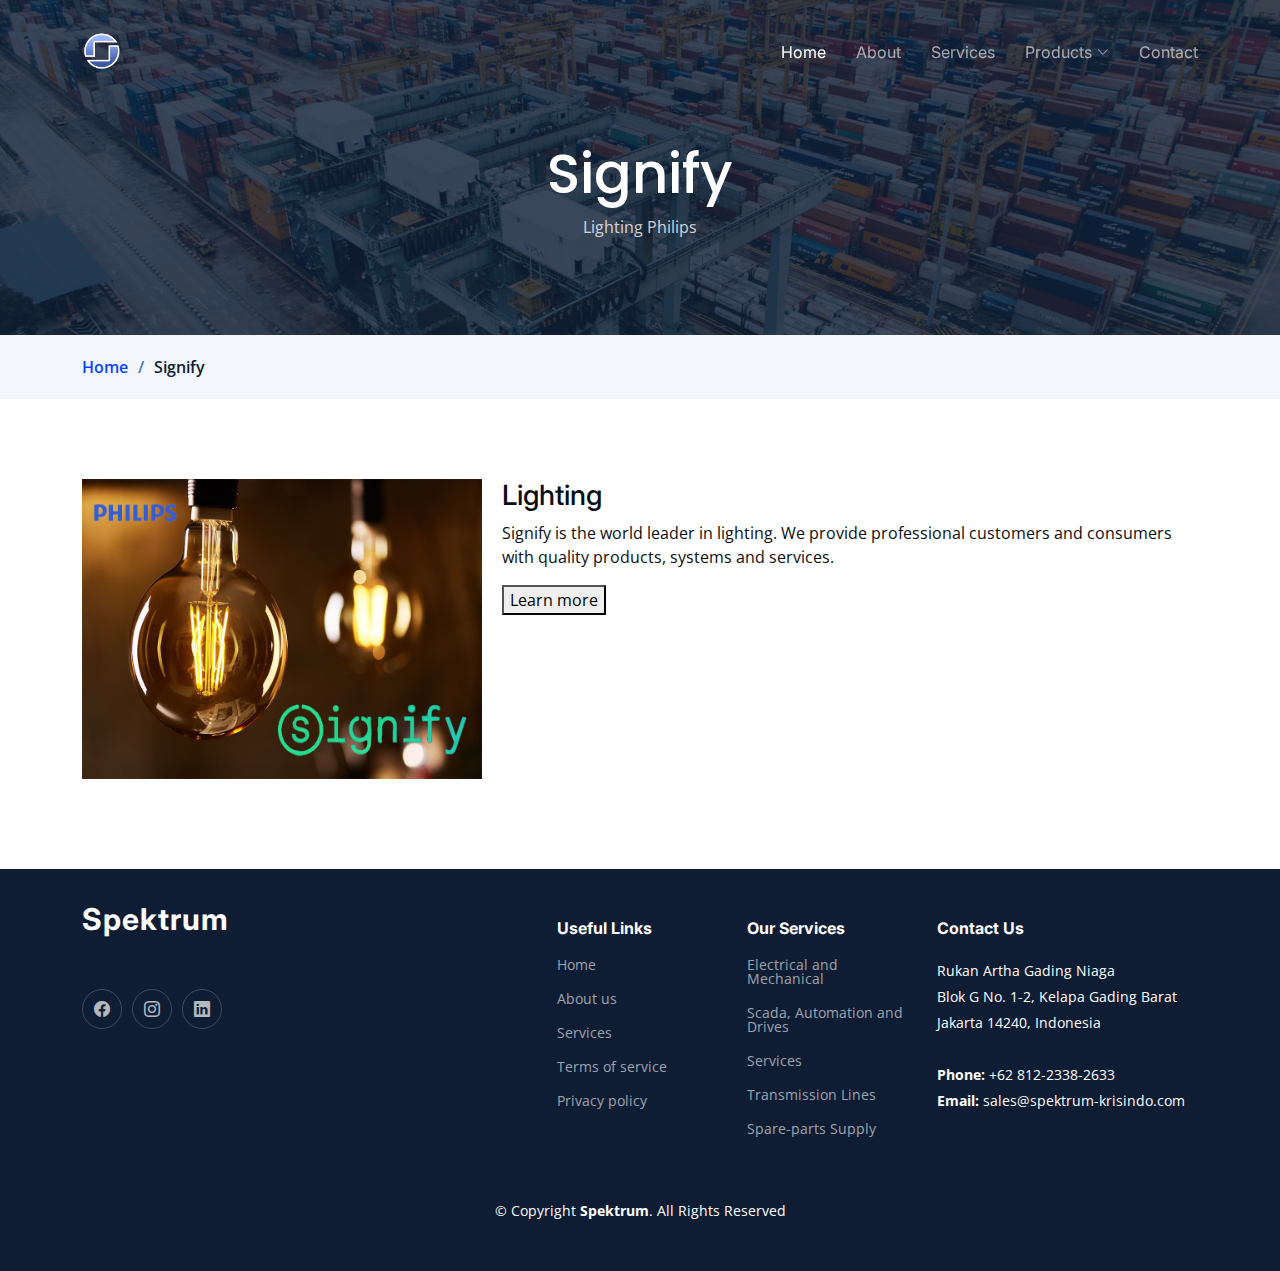
<file: Signify.html>
<!DOCTYPE html>
<html lang="en">

<head>
  <meta charset="utf-8">
  <meta content="width=device-width, initial-scale=1.0" name="viewport">

  <title>Products/Signify</title>
  <meta content="" name="description">
  <meta content="" name="keywords">

  <!-- Favicons -->
  <link href="assets/img/ske logo.ico" rel="icon">
  <link href="assets/img/ske logo.ico" rel="apple-touch-icon">

  <!-- Google Fonts -->
  <link rel="preconnect" href="https://fonts.googleapis.com">
  <link rel="preconnect" href="https://fonts.gstatic.com" crossorigin>
  <link href="https://fonts.googleapis.com/css2?family=Open+Sans:ital,wght@0,300;0,400;0,500;0,600;0,700;1,300;1,400;1,600;1,700&family=Poppins:ital,wght@0,300;0,400;0,500;0,600;0,700;1,300;1,400;1,500;1,600;1,700&family=Inter:ital,wght@0,300;0,400;0,500;0,600;0,700;1,300;1,400;1,500;1,600;1,700&display=swap" rel="stylesheet">

  <!-- Vendor CSS Files -->
  <link href="assets/vendor/bootstrap/css/bootstrap.min.css" rel="stylesheet">
  <link href="assets/vendor/bootstrap-icons/bootstrap-icons.css" rel="stylesheet">
  <link href="assets/vendor/fontawesome-free/css/all.min.css" rel="stylesheet">
  <link href="assets/vendor/glightbox/css/glightbox.min.css" rel="stylesheet">
  <link href="assets/vendor/swiper/swiper-bundle.min.css" rel="stylesheet">
  <link href="assets/vendor/aos/aos.css" rel="stylesheet">

  <!-- Template Main CSS File -->
  <link href="assets/css/main.css" rel="stylesheet">


<body>

<!-- ======= Header ======= -->
<header id="header" class="header d-flex align-items-center fixed-top">
  <div class="container-fluid container-xl d-flex align-items-center justify-content-between">

    <a href="index.html" class="logo d-flex align-items-center">
      <img src="assets/img/ske logo.png" alt="">
      <h1> </h1>
    </a>

    <i class="mobile-nav-toggle mobile-nav-show bi bi-list"></i>
    <i class="mobile-nav-toggle mobile-nav-hide d-none bi bi-x"></i>
    <nav id="navbar" class="navbar">
      <ul>
        <li><a href="index.html" class="active">Home</a></li>
        <li><a href="about.html">About</a></li>
        <li><a href="services.html">Services</a></li>
        <li class="dropdown"><a href="#"><span>Products</span> <i class="bi bi-chevron-down dropdown-indicator"></i></a>
          <ul>
            <li><a href="Baker-Hughes.html">Baker Hughes</a></li>
            <li><a href="Schneider.html">Schneider</a></li>
            <li><a href="Signify.html">Signify</a></li>
            <li><a href="Zeus.html">Zeus</a></li>
          </ul>
        </li>
        <li><a href="contact.html">Contact</a></li>
      </ul>
    </nav><!-- .navbar -->

  </div>
</header><!-- End Header -->
<!-- End Header -->

  <main id="main">

    <!-- ======= Breadcrumbs ======= -->
    <div class="breadcrumbs">
      <div class="page-header d-flex align-items-center" style="background-image: url('assets/img/page-header.jpg');">
        <div class="container position-relative">
          <div class="row d-flex justify-content-center">
            <div class="col-lg-6 text-center">
              <h2>Signify</h2>
              <p>Lighting Philips</p>
            </div>
          </div>
        </div>
      </div>
      <nav>
        <div class="container">
          <ol>
            <li><a href="index.html">Home</a></li>
            <li>Signify</li>
          </ol>
        </div>
      </nav>
    </div><!-- End Breadcrumbs -->

    <section class="sample-page">
      <div class="container" data-aos="fade-up">
        <img src="assets/img/philips.jpeg" alt="Smaller image" width="400" height="300" style="float: left; margin: 0 20px 10px 0;">
        <h3 style="overflow: auto;">Lighting</h3>
        <p style="overflow: auto;">
          Signify is the world leader in lighting. We provide professional customers and consumers with quality products, systems and services.
        </p>
        <button onclick="window.open('https://www.signify.com/en-id/brands', '_blank');">Learn more</button>
      </div>
    </section>

  </main><!-- End #main -->

  <!-- ======= Footer ======= -->
  <footer id="footer" class="footer">

    <div class="container">
      <div class="row gy-4">
        <div class="col-lg-5 col-md-12 footer-info">
          <a href="index.html" class="logo d-flex align-items-center">
            <span>Spektrum</span>
          </a>
          <br>
          <div class="social-links d-flex mt-4">
            <a href="#" class="facebook"><i class="bi bi-facebook"></i></a>
            <a href="#" class="instagram"><i class="bi bi-instagram"></i></a>
            <a href="https://www.linkedin.com/company/pt-spektrum-krisindo-elektrika/" class="linkedin"><i class="bi bi-linkedin"></i></a>
          </div>
        </div>

        <div class="col-lg-2 col-6 footer-links">
          <h4>Useful Links</h4>
          <ul>
            <li><a href="index.html">Home</a></li>
            <li><a href="about.html">About us</a></li>
            <li><a href="services.html">Services</a></li>
            <li><a href="#">Terms of service</a></li>
            <li><a href="#">Privacy policy</a></li>
          </ul>
        </div>

        <div class="col-lg-2 col-6 footer-links">
          <h4>Our Services</h4>
          <ul>
            <li><a href="service-details.html">Electrical and Mechanical</a></li>
            <li><a href="service-details.html">Scada, Automation and Drives</a></li>
            <li><a href="service-details.html">Services</a></li>
            <li><a href="service-details.html">Transmission Lines</a></li>
            <li><a href="service-details.html">Spare-parts Supply</a></li>
          </ul>
        </div>

        <div class="col-lg-3 col-md-12 footer-contact text-center text-md-start">
          <h4>Contact Us</h4>
          <p>
            Rukan Artha Gading Niaga <br>
            Blok G No. 1-2, Kelapa Gading Barat<br>
            Jakarta 14240, Indonesia <br><br>
            <strong>Phone:</strong> +62 812-2338-2633<br>
            <strong>Email:</strong> sales@spektrum-krisindo.com<br>
          </p>

        </div>

      </div>
    </div>

    <div class="container mt-4">
      <div class="copyright">
        &copy; Copyright <strong><span>Spektrum</span></strong>. All Rights Reserved
      </div>
      
    </div>

  </footer><!-- End Footer -->
  <!-- End Footer -->

  <a href="#" class="scroll-top d-flex align-items-center justify-content-center"><i class="bi bi-arrow-up-short"></i></a>

  <div id="preloader">
    <img src="assets/img/ske logo.ico" alt="Preloader Icon">
  </div>


  <!-- Vendor JS Files -->
  <script src="assets/vendor/bootstrap/js/bootstrap.bundle.min.js"></script>
  <script src="assets/vendor/purecounter/purecounter_vanilla.js"></script>
  <script src="assets/vendor/glightbox/js/glightbox.min.js"></script>
  <script src="assets/vendor/swiper/swiper-bundle.min.js"></script>
  <script src="assets/vendor/aos/aos.js"></script>
  <script src="assets/vendor/php-email-form/validate.js"></script>

  <!-- Template Main JS File -->
  <script src="assets/js/main.js"></script>

</body>

</html>
</file>
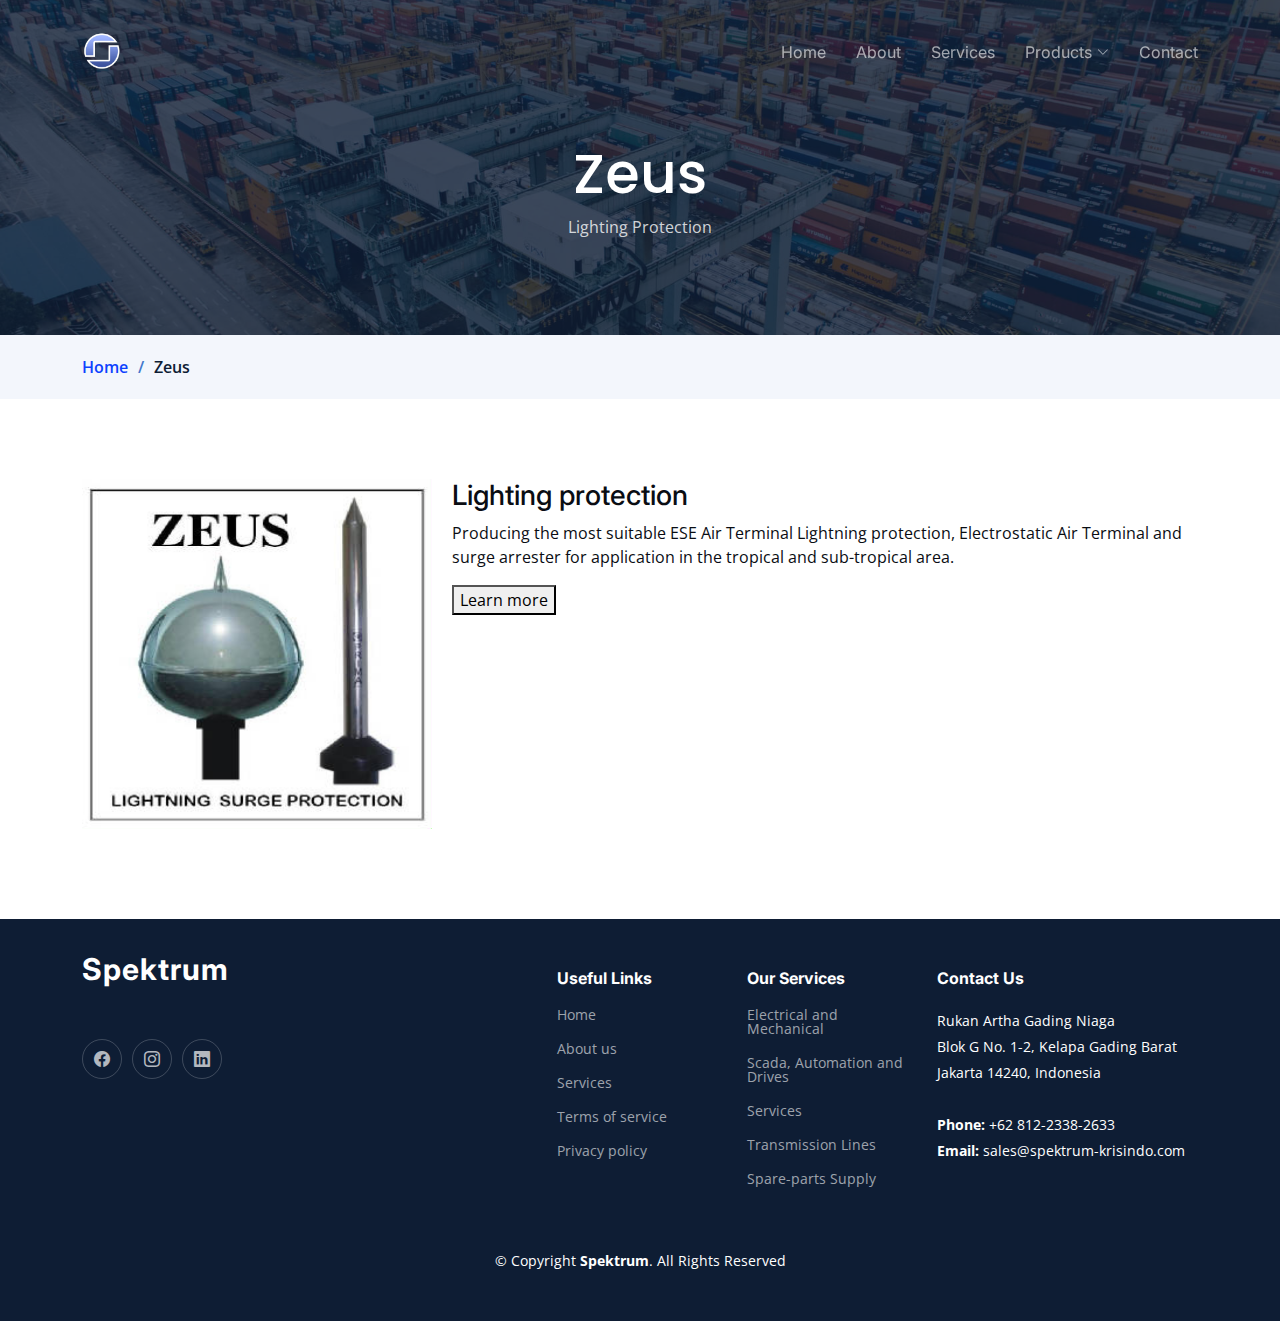
<file: Zeus.html>
<!DOCTYPE html>
<html lang="en">

<head>
  <meta charset="utf-8">
  <meta content="width=device-width, initial-scale=1.0" name="viewport">

  <title>Products/Zeus</title>
  <meta content="" name="description">
  <meta content="" name="keywords">

  <!-- Favicons -->
  <link href="assets/img/ske logo.ico" rel="icon">
  <link href="assets/img/ske logo.ico" rel="apple-touch-icon">

  <!-- Google Fonts -->
  <link rel="preconnect" href="https://fonts.googleapis.com">
  <link rel="preconnect" href="https://fonts.gstatic.com" crossorigin>
  <link href="https://fonts.googleapis.com/css2?family=Open+Sans:ital,wght@0,300;0,400;0,500;0,600;0,700;1,300;1,400;1,600;1,700&family=Poppins:ital,wght@0,300;0,400;0,500;0,600;0,700;1,300;1,400;1,500;1,600;1,700&family=Inter:ital,wght@0,300;0,400;0,500;0,600;0,700;1,300;1,400;1,500;1,600;1,700&display=swap" rel="stylesheet">

  <!-- Vendor CSS Files -->
  <link href="assets/vendor/bootstrap/css/bootstrap.min.css" rel="stylesheet">
  <link href="assets/vendor/bootstrap-icons/bootstrap-icons.css" rel="stylesheet">
  <link href="assets/vendor/fontawesome-free/css/all.min.css" rel="stylesheet">
  <link href="assets/vendor/glightbox/css/glightbox.min.css" rel="stylesheet">
  <link href="assets/vendor/swiper/swiper-bundle.min.css" rel="stylesheet">
  <link href="assets/vendor/aos/aos.css" rel="stylesheet">

  <!-- Template Main CSS File -->
  <link href="assets/css/main.css" rel="stylesheet">


<body>

<!-- ======= Header ======= -->
<header id="header" class="header d-flex align-items-center fixed-top">
  <div class="container-fluid container-xl d-flex align-items-center justify-content-between">

    <a href="index.html" class="logo d-flex align-items-center">
      <img src="assets/img/ske logo.png" alt="">
      <h1> </h1>
    </a>

    <i class="mobile-nav-toggle mobile-nav-show bi bi-list"></i>
    <i class="mobile-nav-toggle mobile-nav-hide d-none bi bi-x"></i>
    <nav id="navbar" class="navbar">
      <ul>
        <li><a href="index.html">Home</a></li>
        <li><a href="about.html">About</a></li>
        <li><a href="services.html">Services</a></li>
        <li class="dropdown"><a href="#"><span>Products</span> <i class="bi bi-chevron-down dropdown-indicator"></i></a>
          <ul>
            <li><a href="Baker-Hughes.html">Baker Hughes</a></li>
            <li><a href="Schneider.html">Schneider</a></li>
            <li><a href="Signify.html">Signify</a></li>
            <li><a href="Zeus.html" class="active">Zeus</a></li>
          </ul>
        </li>
        <li><a href="contact.html">Contact</a></li>
      </ul>
    </nav><!-- .navbar -->

  </div>
</header><!-- End Header -->
<!-- End Header -->

  <main id="main">

    <!-- ======= Breadcrumbs ======= -->
    <div class="breadcrumbs">
      <div class="page-header d-flex align-items-center" style="background-image: url('assets/img/page-header.jpg');">
        <div class="container position-relative">
          <div class="row d-flex justify-content-center">
            <div class="col-lg-6 text-center">
              <h2>Zeus</h2>
              <p>Lighting Protection</p>
            </div>
          </div>
        </div>
      </div>
      <nav>
        <div class="container">
          <ol>
            <li><a href="index.html">Home</a></li>
            <li>Zeus</li>
          </ol>
        </div>
      </nav>
    </div><!-- End Breadcrumbs -->

    <section class="sample-page">
      <div class="container" data-aos="fade-up">
        <img src="assets/img/penangkalpetir.jpg" alt="Smaller image" width="350" height="350" style="float: left; margin: 0 20px 10px 0;">
        <h3 style="overflow: auto;">Lighting protection</h3>
        <p style="overflow: auto;">
          Producing the most suitable ESE Air Terminal Lightning protection, Electrostatic Air Terminal and surge arrester for application in the tropical and sub-tropical area. 
        </p>
        <button onclick="window.open('https://www.zeusprima.com', '_blank');">Learn more</button>
      </div>
    </section>

  </main><!-- End #main -->

  <!-- ======= Footer ======= -->
  <footer id="footer" class="footer">

    <div class="container">
      <div class="row gy-4">
        <div class="col-lg-5 col-md-12 footer-info">
          <a href="index.html" class="logo d-flex align-items-center">
            <span>Spektrum</span>
          </a>
          <br>
          <div class="social-links d-flex mt-4">
            <a href="#" class="facebook"><i class="bi bi-facebook"></i></a>
            <a href="#" class="instagram"><i class="bi bi-instagram"></i></a>
            <a href="https://www.linkedin.com/company/pt-spektrum-krisindo-elektrika/" class="linkedin"><i class="bi bi-linkedin"></i></a>
          </div>
        </div>

        <div class="col-lg-2 col-6 footer-links">
          <h4>Useful Links</h4>
          <ul>
            <li><a href="index.html">Home</a></li>
            <li><a href="about.html">About us</a></li>
            <li><a href="services.html">Services</a></li>
            <li><a href="#">Terms of service</a></li>
            <li><a href="#">Privacy policy</a></li>
          </ul>
        </div>

        <div class="col-lg-2 col-6 footer-links">
          <h4>Our Services</h4>
          <ul>
            <li><a href="service-details.html">Electrical and Mechanical</a></li>
            <li><a href="service-details.html">Scada, Automation and Drives</a></li>
            <li><a href="service-details.html">Services</a></li>
            <li><a href="service-details.html">Transmission Lines</a></li>
            <li><a href="service-details.html">Spare-parts Supply</a></li>
          </ul>
        </div>

        <div class="col-lg-3 col-md-12 footer-contact text-center text-md-start">
          <h4>Contact Us</h4>
          <p>
            Rukan Artha Gading Niaga <br>
            Blok G No. 1-2, Kelapa Gading Barat<br>
            Jakarta 14240, Indonesia <br><br>
            <strong>Phone:</strong> +62 812-2338-2633<br>
            <strong>Email:</strong> sales@spektrum-krisindo.com<br>
          </p>

        </div>

      </div>
    </div>

    <div class="container mt-4">
      <div class="copyright">
        &copy; Copyright <strong><span>Spektrum</span></strong>. All Rights Reserved
      </div>
      
    </div>

  </footer><!-- End Footer -->
  <!-- End Footer -->

  <a href="#" class="scroll-top d-flex align-items-center justify-content-center"><i class="bi bi-arrow-up-short"></i></a>

  <div id="preloader">
    <img src="assets/img/ske logo.ico" alt="Preloader Icon">
  </div>


  <!-- Vendor JS Files -->
  <script src="assets/vendor/bootstrap/js/bootstrap.bundle.min.js"></script>
  <script src="assets/vendor/purecounter/purecounter_vanilla.js"></script>
  <script src="assets/vendor/glightbox/js/glightbox.min.js"></script>
  <script src="assets/vendor/swiper/swiper-bundle.min.js"></script>
  <script src="assets/vendor/aos/aos.js"></script>
  <script src="assets/vendor/php-email-form/validate.js"></script>

  <!-- Template Main JS File -->
  <script src="assets/js/main.js"></script>

</body>

</html>
</file>
<file: assets/css/main.css>
/* Fonts */
:root {
  --font-default: "Open Sans", system-ui, -apple-system, "Segoe UI", Roboto, "Helvetica Neue", Arial, "Noto Sans", "Liberation Sans", sans-serif, "Apple Color Emoji", "Segoe UI Emoji", "Segoe UI Symbol", "Noto Color Emoji";
  --font-primary: "Inter", sans-serif;
  --font-secondary: "Poppins", sans-serif;
}

/* Colors */
:root {
  --color-default: #0a0d13;
  --color-primary: #0d42ff;
  --color-secondary: #0e1d34;
}

/* Smooth scroll behavior */
:root {
  scroll-behavior: smooth;
}

/*--------------------------------------------------------------
# General
--------------------------------------------------------------*/
body {
  font-family: var(--font-default);
  color: var(--color-default);
}

a {
  color: var(--color-primary);
  text-decoration: none;
}

a:hover {
  color: #406aff;
  text-decoration: none;
}

h1,
h2,
h3,
h4,
h5,
h6 {
  font-family: var(--font-primary);
}

/*--------------------------------------------------------------
# Sections & Section Header
--------------------------------------------------------------*/
section {
  padding: 80px 0;
  overflow: hidden;
}

.section-header {
  text-align: center;
  padding: 30px 0;
  position: relative;
}

.section-header h2 {
  font-size: 32px;
  font-weight: 700;
  text-transform: uppercase;
  margin-bottom: 20px;
  padding-bottom: 0;
  color: #00197377;
  position: relative;
  z-index: 2;
  margin-bottom: 20px;
  padding-bottom: 20px;
  position: relative;
}

.section-header h2:after {
  content: "";
  position: absolute;
  display: block;
  width: 50px;
  height: 3px;
  background: var(--color-primary);
  left: 0;
  right: 0;
  bottom: 0;
  margin: auto;
}

.section-header span {
  position: absolute;
  top: 46px;
  color: rgba(14, 29, 52, 0.06);
  left: 0;
  right: 0;
  z-index: 1;
  font-weight: 700;
  font-size: 56px;
  text-transform: uppercase;
  line-height: 0;
}

.section-header p {
  margin-bottom: 0;
  position: relative;
  z-index: 2;
}

@media (max-width: 640px) {
  .section-header h2 {
    font-size: 28px;
    margin-bottom: 15px;
  }

  .section-header span {
    font-size: 38px;
  }
}

/*--------------------------------------------------------------
# Breadcrumbs
--------------------------------------------------------------*/
.breadcrumbs .page-header {
  padding: 140px 0 80px 0;
  position: relative;
  background-size: cover;
  background-position: center;
  background-repeat: no-repeat;
}

.breadcrumbs .page-header:before {
  content: "";
  background-color: rgba(14, 29, 52, 0.8);
  position: absolute;
  inset: 0;
}

.breadcrumbs .page-header h2 {
  font-size: 56px;
  font-weight: 500;
  color: #fff;
  font-family: var(--font-secondary);
}

.breadcrumbs .page-header p {
  color: rgba(255, 255, 255, 0.8);
}

.breadcrumbs nav {
  background-color: #f3f6fc;
  padding: 20px 0;
}

.breadcrumbs nav ol {
  display: flex;
  flex-wrap: wrap;
  list-style: none;
  margin: 0;
  padding: 0;
  font-size: 16px;
  font-weight: 600;
  color: var(--color-secondary);
}

.breadcrumbs nav ol a {
  color: var(--color-primary);
  transition: 0.3s;
}

.breadcrumbs nav ol a:hover {
  text-decoration: underline;
}

.breadcrumbs nav ol li+li {
  padding-left: 10px;
}

.breadcrumbs nav ol li+li::before {
  display: inline-block;
  padding-right: 10px;
  color: #4278cc;
  content: "/";
}

/*--------------------------------------------------------------
# Scroll top button
--------------------------------------------------------------*/
.scroll-top {
  position: fixed;
  visibility: hidden;
  opacity: 0;
  right: 15px;
  bottom: 15px;
  z-index: 99999;
  background: var(--color-primary);
  width: 40px;
  height: 40px;
  border-radius: 4px;
  transition: all 0.4s;
}

.scroll-top i {
  font-size: 24px;
  color: #fff;
  line-height: 0;
}

.scroll-top:hover {
  background: rgba(13, 66, 255, 0.8);
  color: #fff;
}

.scroll-top.active {
  visibility: visible;
  opacity: 1;
}

/*--------------------------------------------------------------
# Preloader
--------------------------------------------------------------*/
#preloader {
  position: fixed;
  top: 0;
  left: 0;
  width: 100%;
  height: 100%;
  z-index: 9999;
  background-color: #fff;
  display: flex;
  justify-content: center;
  align-items: center;
}

#preloader img {
  width: 50px;
  height: auto;
  animation: rotate 2s linear infinite;
}

@keyframes rotate {
  0% {
    transform: rotate(0deg);
  }
  100% {
    transform: rotate(360deg);
  }
}

@keyframes animate-preloader {
  0% {
    width: 10px;
    height: 10px;
    top: calc(50% - 5px);
    left: calc(50% - 5px);
    opacity: 1;
  }

  100% {
    width: 72px;
    height: 72px;
    top: calc(50% - 36px);
    left: calc(50% - 36px);
    opacity: 0;
  }
}

/*--------------------------------------------------------------
# Disable aos animation delay on mobile devices
--------------------------------------------------------------*/
@media screen and (max-width: 768px) {
  [data-aos-delay] {
    transition-delay: 0 !important;
  }
}

/*--------------------------------------------------------------
# Header
--------------------------------------------------------------*/
.header {
  transition: all 0.5s;
  z-index: 997;
  padding: 30px 0;
}

.header.sticked {
  background: rgba(14, 29, 52, 0.9);
  padding: 15px 0;
  box-shadow: 0px 2px 20px rgba(14, 29, 52, 0.1);
}

.header .logo img {
  max-height: 40px;
  margin-right: 6px;
}

.header .logo h1 {
  font-size: 30px;
  margin: 0;
  font-weight: 700;
  color: #fff;
  font-family: var(--font-primary);
}

/*--------------------------------------------------------------
# Desktop Navigation
--------------------------------------------------------------*/
@media (min-width: 1280px) {
  .navbar {
    padding: 0;
  }

  .navbar ul {
    margin: 0;
    padding: 0;
    display: flex;
    list-style: none;
    align-items: center;
  }

  .navbar li {
    position: relative;
  }

  .navbar a,
  .navbar a:focus {
    display: flex;
    align-items: center;
    justify-content: space-between;
    padding: 10px 0 10px 30px;
    font-family: var(--font-primary);
    font-size: 16px;
    font-weight: 400;
    color: rgba(255, 255, 255, 0.6);
    white-space: nowrap;
    transition: 0.3s;
  }

  .navbar a i,
  .navbar a:focus i {
    font-size: 12px;
    line-height: 0;
    margin-left: 5px;
  }

  .navbar a:hover,
  .navbar .active,
  .navbar .active:focus,
  .navbar li:hover>a {
    color: #fff;
  }

  .navbar .get-a-quote,
  .navbar .get-a-quote:focus {
    background: var(--color-primary);
    padding: 8px 20px;
    margin-left: 30px;
    border-radius: 4px;
    color: #fff;
  }

  .navbar .get-a-quote:hover,
  .navbar .get-a-quote:focus:hover {
    color: #fff;
    background: #2756ff;
  }

  .navbar .dropdown ul {
    display: block;
    position: absolute;
    left: 14px;
    top: calc(100% + 30px);
    margin: 0;
    padding: 10px 0;
    z-index: 99;
    opacity: 0;
    visibility: hidden;
    background: #fff;
    box-shadow: 0px 0px 30px rgba(127, 137, 161, 0.25);
    transition: 0.3s;
    border-radius: 4px;
  }

  .navbar .dropdown ul li {
    min-width: 200px;
  }

  .navbar .dropdown ul a {
    padding: 10px 20px;
    font-size: 15px;
    text-transform: none;
    font-weight: 400;
    color: var(--color-secondary);
  }

  .navbar .dropdown ul a i {
    font-size: 12px;
  }

  .navbar .dropdown ul a:hover,
  .navbar .dropdown ul .active:hover,
  .navbar .dropdown ul li:hover>a {
    color: var(--color-primary);
  }

  .navbar .dropdown:hover>ul {
    opacity: 1;
    top: 100%;
    visibility: visible;
  }

  .navbar .dropdown .dropdown ul {
    top: 0;
    left: calc(100% - 30px);
    visibility: hidden;
  }

  .navbar .dropdown .dropdown:hover>ul {
    opacity: 1;
    top: 0;
    left: 100%;
    visibility: visible;
  }
}

@media (min-width: 1280px) and (max-width: 1366px) {
  .navbar .dropdown .dropdown ul {
    left: -90%;
  }

  .navbar .dropdown .dropdown:hover>ul {
    left: -100%;
  }
}

@media (min-width: 1280px) {

  .mobile-nav-show,
  .mobile-nav-hide {
    display: none;
  }
}

/*--------------------------------------------------------------
# Mobile Navigation
--------------------------------------------------------------*/
@media (max-width: 1279px) {
  .navbar {
    position: fixed;
    top: 0;
    right: -100%;
    width: 100%;
    max-width: 400px;
    bottom: 0;
    transition: 0.3s;
    z-index: 9997;
  }

  .navbar ul {
    position: absolute;
    inset: 0;
    padding: 50px 0 10px 0;
    margin: 0;
    background: rgba(14, 29, 52, 0.9);
    overflow-y: auto;
    transition: 0.3s;
    z-index: 9998;
  }

  .navbar a,
  .navbar a:focus {
    display: flex;
    align-items: center;
    justify-content: space-between;
    padding: 12px 20px;
    font-family: var(--font-primary);
    font-size: 16px;
    font-weight: 500;
    color: rgba(255, 255, 255, 0.7);
    white-space: nowrap;
    transition: 0.3s;
  }

  .navbar a i,
  .navbar a:focus i {
    font-size: 12px;
    line-height: 0;
    margin-left: 5px;
  }

  .navbar a:hover,
  .navbar .active,
  .navbar .active:focus,
  .navbar li:hover>a {
    color: #fff;
  }

  .navbar .get-a-quote,
  .navbar .get-a-quote:focus {
    background: var(--color-primary);
    padding: 8px 20px;
    border-radius: 4px;
    margin: 15px;
    color: #fff;
  }

  .navbar .get-a-quote:hover,
  .navbar .get-a-quote:focus:hover {
    color: #fff;
    background: rgba(13, 66, 255, 0.8);
  }

  .navbar .dropdown ul,
  .navbar .dropdown .dropdown ul {
    position: static;
    display: none;
    padding: 10px 0;
    margin: 10px 20px;
    transition: all 0.5s ease-in-out;
    border: 1px solid #19335c;
  }

  .navbar .dropdown>.dropdown-active,
  .navbar .dropdown .dropdown>.dropdown-active {
    display: block;
  }

  .mobile-nav-show {
    color: #fff;
    font-size: 28px;
    cursor: pointer;
    line-height: 0;
    transition: 0.5s;
    z-index: 9999;
    margin-right: 10px;
  }

  .mobile-nav-hide {
    color: #fff;
    font-size: 32px;
    cursor: pointer;
    line-height: 0;
    transition: 0.5s;
    position: fixed;
    right: 20px;
    top: 20px;
    z-index: 9999;
  }

  .mobile-nav-active {
    overflow: hidden;
  }

  .mobile-nav-active .navbar {
    right: 0;
  }

  .mobile-nav-active .navbar:before {
    content: "";
    position: fixed;
    inset: 0;
    background: rgba(14, 29, 52, 0.8);
    z-index: 9996;
  }
}

/*--------------------------------------------------------------
# Featured Services Section
--------------------------------------------------------------*/
.featured-services .service-item {
  position: relative;
  height: 100%;
  margin-bottom: 20px;
}

.featured-services .service-item .icon {
  margin-right: 20px;
}

.featured-services .service-item .icon i {
  color: #001f8d;
  font-size: 48px;
  transition: 0.3s;
}

.featured-services .service-item:hover .icon {
  background: #fff;
}

.featured-services .service-item:hover .icon i {
  color: var(--color-primary);
}

.featured-services .service-item .title {
  font-weight: 700;
  margin-bottom: 10px;
  font-size: 20px;
  color: var(--color-secondary);
  transition: 0.3s;
}

.featured-services .service-item .description {
  font-size: 15px;
  color: #132848;
  margin-bottom: 10px;
}

.featured-services .service-item .readmore {
  display: flex;
  align-items: center;
  color: var(--color-secondary);
  transition: 0.3s;
  font-weight: 700;
  font-size: 14px;
}

.featured-services .service-item .readmore i {
  margin-left: 8px;
}

.featured-services .service-item:hover .title,
.featured-services .service-item:hover .readmore,
.featured-services .service-item:hover .icon i {
  color: var(--color-primary);
}

/*--------------------------------------------------------------
# About Us Section
--------------------------------------------------------------*/
.about .content h3 {
  font-weight: 700;
  font-size: 32px;
  font-family: var(--font-secondary);
  color: #001f8d;
}

.about .content ul {
  list-style: none;
  padding: 0;
}

.about .content ul li {
  display: flex;
  align-items: flex-start;
  margin-top: 40px;
}

.about .content ul i {
  flex-shrink: 0;
  font-size: 48px;
  color: var(--color-primary);
  margin-right: 20px;
  line-height: 0;
}

.about .content ul h5 {
  font-size: 18px;
  font-weight: 700;
  color: #19335c;
}

.about .content ul p {
  font-size: 15px;
}

.about .content p:last-child {
  margin-bottom: 0;
}

.about .play-btn {
  width: 94px;
  height: 94px;
  background: radial-gradient(var(--color-primary) 50%, rgba(13, 66, 255, 0.4) 52%);
  border-radius: 50%;
  display: block;
  position: absolute;
  left: calc(50% - 47px);
  top: calc(50% - 47px);
  overflow: hidden;
}

.about .play-btn:before {
  content: "";
  position: absolute;
  width: 120px;
  height: 120px;
  animation-delay: 0s;
  animation: pulsate-btn 2s;
  animation-direction: forwards;
  animation-iteration-count: infinite;
  animation-timing-function: steps;
  opacity: 1;
  border-radius: 50%;
  border: 5px solid rgba(13, 66, 255, 0.7);
  top: -15%;
  left: -15%;
  background: rgba(198, 16, 0, 0);
}

.about .play-btn:after {
  content: "";
  position: absolute;
  left: 50%;
  top: 50%;
  transform: translateX(-40%) translateY(-50%);
  width: 0;
  height: 0;
  border-top: 10px solid transparent;
  border-bottom: 10px solid transparent;
  border-left: 15px solid #fff;
  z-index: 100;
  transition: all 400ms cubic-bezier(0.55, 0.055, 0.675, 0.19);
}

.about .play-btn:hover:before {
  content: "";
  position: absolute;
  left: 50%;
  top: 50%;
  transform: translateX(-40%) translateY(-50%);
  width: 0;
  height: 0;
  border: none;
  border-top: 10px solid transparent;
  border-bottom: 10px solid transparent;
  border-left: 15px solid #fff;
  z-index: 200;
  animation: none;
  border-radius: 0;
}

.about .play-btn:hover:after {
  border-left: 15px solid var(--color-primary);
  transform: scale(20);
}

@keyframes pulsate-btn {
  0% {
    transform: scale(0.6, 0.6);
    opacity: 1;
  }

  100% {
    transform: scale(1, 1);
    opacity: 0;
  }
}

/*--------------------------------------------------------------
# Services Section
--------------------------------------------------------------*/
.services .card {
  border: 1px solid rgba(14, 29, 52, 0.15);
  background: #fff;
  position: relative;
  border-radius: 0;
  height: 100%;
}

.services .card .card-img {
  overflow: hidden;
  margin-bottom: 15px;
  border-radius: 0;
  height: 280px;
}

.services .card .card-img img {
  transition: 0.3s ease-in-out;
}

.services .card h3 {
  font-weight: 700;
  font-size: 18px;
  margin-bottom: 5px;
  padding: 10px 30px;
  text-transform: uppercase;
}

.services .card a {
  color: #001973;
  transition: 0.3;
}

.services .card a:hover {
  color: var(--color-primary);
}

.services .card p {
  padding: 0 30px;
  margin-bottom: 30px;
  color: var(--color-secondary);
  font-size: 15px;
}

.services .card:hover .card-img img {
  transform: scale(1.1);
}

/*--------------------------------------------------------------
# Call To Action Section
--------------------------------------------------------------*/
.call-to-action {
  background: linear-gradient(rgba(14, 29, 52, 0.6), rgba(14, 29, 52, 0.8)), url("../img/cta-bg.jpg") center center;
  background-size: cover;
  padding: 100px 0;
}

@media (min-width: 1365px) {
  .call-to-action {
    background-attachment: fixed;
  }
}

.call-to-action h3 {
  color: #fff;
  font-size: 28px;
  font-weight: 700;
}

.call-to-action p {
  color: #fff;
}

.call-to-action .cta-btn {
  font-family: var(--font-primary);
  font-weight: 500;
  font-size: 16px;
  letter-spacing: 1px;
  display: inline-block;
  padding: 12px 40px;
  border-radius: 5px;
  transition: 0.5s;
  margin: 10px;
  border: 2px solid #fff;
  color: #fff;
}

.call-to-action .cta-btn:hover {
  background: var(--color-primary);
  border: 2px solid var(--color-primary);
}

/*--------------------------------------------------------------
# Features Section
--------------------------------------------------------------*/
.features {
  padding-top: 80px;
}

.features .features-item+.features-item {
  margin-top: 100px;
}

@media (max-width: 640px) {
  .features .features-item+.features-item {
    margin-top: 40px;
  }
}

.features .features-item h3 {
  font-weight: 600;
  font-size: 26px;
  color: #001973;
}

.features .features-item ul {
  list-style: none;
  padding: 0;
}

.features .features-item ul li {
  padding-bottom: 10px;
}

.features .features-item ul li:last-child {
  padding-bottom: 0;
}

.features .features-item ul i {
  font-size: 20px;
  padding-right: 4px;
  color: var(--color-primary);
}

.features .features-item p:last-child {
  margin-bottom: 0;
}

/*--------------------------------------------------------------
# Pricing Section
--------------------------------------------------------------*/
.pricing .pricing-item {
  padding: 60px 40px;
  box-shadow: 0 3px 20px -2px rgba(108, 117, 125, 0.15);
  background: #fff;
  height: 100%;
  border-top: 4px solid #fff;
  border-radius: 5px;
}

.pricing h3 {
  font-weight: 600;
  margin-bottom: 15px;
  font-size: 20px;
  color: var(--color-secondary);
}

.pricing h4 {
  font-size: 48px;
  color: var(--color-primary);
  font-weight: 400;
  font-family: var(--font-primary);
  margin-bottom: 25px;
}

.pricing h4 sup {
  font-size: 28px;
}

.pricing h4 span {
  color: rgba(108, 117, 125, 0.8);
  font-size: 18px;
}

.pricing ul {
  padding: 20px 0;
  list-style: none;
  color: #6c757d;
  text-align: left;
  line-height: 20px;
}

.pricing ul li {
  padding: 10px 0;
  display: flex;
  align-items: center;
}

.pricing ul i {
  color: #059652;
  font-size: 24px;
  padding-right: 3px;
}

.pricing ul .na {
  color: rgba(108, 117, 125, 0.5);
}

.pricing ul .na i {
  color: rgba(108, 117, 125, 0.5);
}

.pricing ul .na span {
  text-decoration: line-through;
}

.pricing .buy-btn {
  display: inline-block;
  padding: 12px 35px;
  border-radius: 4px;
  color: var(--color-primary);
  transition: none;
  font-size: 16px;
  font-weight: 500;
  font-family: var(--font-primary);
  transition: 0.3s;
  border: 1px solid var(--color-primary);
}

.pricing .buy-btn:hover {
  background: var(--color-primary);
  color: #fff;
}

.pricing .featured {
  border-top-color: var(--color-primary);
}

.pricing .featured .buy-btn {
  background: var(--color-primary);
  color: #fff;
}

@media (max-width: 992px) {
  .pricing .box {
    max-width: 60%;
    margin: 0 auto 30px auto;
  }
}

@media (max-width: 767px) {
  .pricing .box {
    max-width: 80%;
    margin: 0 auto 30px auto;
  }
}

@media (max-width: 420px) {
  .pricing .box {
    max-width: 100%;
    margin: 0 auto 30px auto;
  }
}

/*--------------------------------------------------------------
# Frequently Asked Questions Section
--------------------------------------------------------------*/
.faq {
  padding-top: 80px;
}

.faq .accordion-item {
  border: 0;
  margin-bottom: 10px;
}

.faq .accordion-collapse {
  border: 0;
}

.faq .accordion-button {
  padding: 15px 30px 20px 60px;
  font-weight: 600;
  border: 0;
  font-size: 18px;
  color: var(--color-default);
  text-align: left;
  background: rgba(14, 29, 52, 0.03);
  border-radius: 5px;
}

.faq .accordion-button:focus {
  box-shadow: none;
}

.faq .accordion-button:not(.collapsed) {
  color: var(--color-primary);
  border-bottom: 0;
  box-shadow: none;
}

.faq .question-icon {
  position: absolute;
  top: 14px;
  left: 25px;
  font-size: 20px;
  color: var(--color-primary);
}

.faq .accordion-button:after {
  position: absolute;
  right: 15px;
  top: 15px;
}

.faq .accordion-body {
  padding: 0 30px 25px 60px;
  border: 0;
  background: rgba(14, 29, 52, 0.03);
  border-radius: 5px;
}

/*--------------------------------------------------------------
# Testimonials Section
--------------------------------------------------------------*/
.testimonials {
  padding: 80px 0;
  background: url(../img/news.jpeg) no-repeat;
  background-position: center center;
  background-size: cover;
  position: relative;
}

.testimonials::before {
  content: "";
  position: absolute;
  inset: 0;
  background: rgba(14, 29, 52, 0.7);
}

.testimonials .section-header {
  margin-bottom: 40px;
}

.testimonials .testimonials-carousel,
.testimonials .testimonials-slider {
  overflow: hidden;
}

.testimonials .testimonial-item {
  text-align: center;
  color: #fff;
}

.testimonials .testimonial-item .testimonial-img {
  width: 100px;
  border-radius: 50%;
  border: 6px solid rgba(255, 255, 255, 0.15);
  margin: 0 auto;
}

.testimonials .testimonial-item h3 {
  font-size: 20px;
  font-weight: bold;
  margin: 10px 0 5px 0;
  color: #fff;
}

.testimonials .testimonial-item h4 {
  font-size: 14px;
  color: rgba(255, 255, 255, 0.6);
  margin: 0 0 15px 0;
}


.testimonials .testimonial-item .quote-icon-left,
.testimonials .testimonial-item .quote-icon-right {
  color: rgba(255, 255, 255, 0.6);
  font-size: 26px;
  line-height: 0;
}

.testimonials .testimonial-item .quote-icon-left {
  display: inline-block;
  left: -5px;
  position: relative;
}

.testimonials .testimonial-item .quote-icon-right {
  display: inline-block;
  right: -5px;
  position: relative;
  top: 10px;
  transform: scale(-1, -1);
}

.testimonials .testimonial-item p {
  font-style: italic;
  margin: 0 auto 15px auto;
}

.testimonials .swiper-pagination {
  margin-top: 20px;
  position: relative;
}

.testimonials .swiper-pagination .swiper-pagination-bullet {
  width: 12px;
  height: 12px;
  background-color: rgba(255, 255, 255, 0.4);
  opacity: 0.5;
}

.testimonials .swiper-pagination .swiper-pagination-bullet-active {
  background-color: #fff;
  opacity: 1;
}

@media (min-width: 992px) {
  .testimonials .testimonial-item p {
    width: 80%;
  }
}

/*--------------------------------------------------------------
# Stats Counter Section
--------------------------------------------------------------*/
.stats-counter .stats-item {
  padding: 30px;
  width: 100%;
}

.stats-counter .stats-item span {
  font-size: 48px;
  display: block;
  color: var(--color-secondary);
  font-weight: 700;
  margin-bottom: 20px;
  padding-bottom: 20px;
  position: relative;
}

.stats-counter .stats-item span:after {
  content: "";
  position: absolute;
  display: block;
  width: 25px;
  height: 3px;
  background: var(--color-primary);
  left: 0;
  right: 0;
  bottom: 0;
  margin: auto;
}

.stats-counter .stats-item p {
  padding: 0;
  margin: 0;
  font-family: var(--font-primary);
  font-size: 15px;
  font-weight: 500;
  color: var(--color-secondary);
}

/*--------------------------------------------------------------
# Our Team Section For Members
--------------------------------------------------------------*/
.team .member {
  text-align: center;
  margin-bottom: 20px;
  background: #fff;
  border: 1px solid rgba(14, 29, 52, 0.15);
}

.team .member img {
  margin: -1px -1px 30px -1px;
}

.team .member .member-content {
  padding: 0 20px 30px 20px;
}

.team .member  h4 {
  font-weight: 700;
  margin-bottom: 2px;
  font-size: 18px;
}

.team .member img {
  min-height: 310px;
  max-height: 310px;
  object-fit: cover;
}

.team .member span {
  font-style: italic;
  display: block;
  font-size: 13px;
  color: #6c757d;
}

.team .member p {
  padding-top: 10px;
  font-size: 14px;
  font-style: italic;
  color: #6c757d;
}

.team .member .social {
  margin-top: 15px;
}

.team .member .social a {
  color: rgba(14, 29, 52, 0.5);
  transition: 0.3s;
}

.team .member  .social a:hover {
  color: var(--color-primary);
}

.team .member {
  text-align: center;
  margin-bottom: 20px;
  background: #fff;
  border: 1px solid rgba(14, 29, 52, 0.15);
}

/*--------------------------------------------------------------
# Our Team Section For Director
--------------------------------------------------------------*/
.team .Director {
  text-align: center;
  margin-bottom: 20px;
  background: #fff;
  border: 1px solid rgba(14, 29, 52, 0.15);
}
.team .Director img {
  margin: -1px -1px 30px -1px;
}

.team .Director .member-content {
  padding: 0 20px 30px 20px;
}

.team .Director  h4 {
  font-weight: 700;
  margin-bottom: 2px;
  font-size: 18px;
}

.team .Director .social i {
  font-size: 18px;
  margin: 0 2px;
}

.team .Director img {
  min-height: 486px;
  object-fit: cover;
}

.team .Director span {
  font-style: italic;
  display: block;
  font-size: 13px;
  color: #6c757d;
}

.team .Director p {
  padding-top: 10px;
  font-size: 14px;
  font-style: italic;
  color: #6c757d;
}

.team .Director .social {
  margin-top: 15px;
}

.team .Director .social a {
  color: rgba(14, 29, 52, 0.5);
  transition: 0.3s;
}

.team .Director  .social a:hover {
  color: var(--color-primary);
}

.team .Director {
  text-align: center;
  margin-bottom: 20px;
  background: #fff;
  border: 1px solid rgba(14, 29, 52, 0.15);
}

.team .Director .social i {
  font-size: 18px;
  margin: 0 2px;
}

#team .row {
  display: flex;
  flex-wrap: wrap;
  justify-content: space-evenly;
}

.align-bottom .col-lg-2:first-child,
.align-bottom .col-md-3:first-child {
  margin-top: 0;
}

/*--------------------------------------------------------------
# Contact Section
--------------------------------------------------------------*/
.contact .info-item+.info-item {
  margin-top: 40px;
}

.contact .info-item i {
  font-size: 20px;
  background: var(--color-primary);
  color: #fff;
  width: 44px;
  height: 44px;
  display: flex;
  justify-content: center;
  align-items: center;
  border-radius: 4px;
  transition: all 0.3s ease-in-out;
  margin-right: 15px;
}

.contact .info-item h4 {
  padding: 0;
  font-size: 20px;
  font-weight: 600;
  margin-bottom: 5px;
  color: var(--color-secondary);
}

.contact .info-item p {
  padding: 0;
  margin-bottom: 0;
  font-size: 14px;
  color: rgba(14, 29, 52, 0.8);
}

.contact .php-email-form {
  width: 100%;
  background: #fff;
}

.contact .php-email-form .form-group {
  padding-bottom: 8px;
}

.contact .php-email-form .error-message {
  display: none;
  color: #fff;
  background: #df1529;
  text-align: left;
  padding: 15px;
  font-weight: 600;
}

.contact .php-email-form .error-message br+br {
  margin-top: 25px;
}

.contact .php-email-form .sent-message {
  display: none;
  color: #fff;
  background: #059652;
  text-align: center;
  padding: 15px;
  font-weight: 600;
}

.contact .php-email-form .loading {
  display: none;
  background: #fff;
  text-align: center;
  padding: 15px;
}

.contact .php-email-form .loading:before {
  content: "";
  display: inline-block;
  border-radius: 50%;
  width: 24px;
  height: 24px;
  margin: 0 10px -6px 0;
  border: 3px solid #059652;
  border-top-color: #fff;
  animation: animate-loading 1s linear infinite;
}

.contact .php-email-form input,
.contact .php-email-form textarea {
  border-radius: 4px;
  box-shadow: none;
  font-size: 14px;
}

.contact .php-email-form input {
  height: 44px;
}

.contact .php-email-form textarea {
  padding: 10px 12px;
}

.contact .php-email-form button[type=submit] {
  background: var(--color-primary);
  border: 0;
  padding: 10px 35px;
  color: #fff;
  transition: 0.4s;
  border-radius: 5px;
}

.contact .php-email-form button[type=submit]:hover {
  background: rgba(13, 66, 255, 0.8);
}

@keyframes animate-loading {
  0% {
    transform: rotate(0deg);
  }

  100% {
    transform: rotate(360deg);
  }
}

/*--------------------------------------------------------------
# Service Details Section
--------------------------------------------------------------*/
.service-details .services-list {
  padding: 10px 30px;
  border: 1px solid #d3dff3;
  margin-bottom: 20px;
}

.service-details .services-list a {
  display: block;
  line-height: 1;
  padding: 8px 0 8px 15px;
  border-left: 3px solid #c2cbdf;
  margin: 20px 0;
  color: var(--color-secondary);
  transition: 0.3s;
}

.service-details .services-list a.active {
  font-weight: 700;
  border-color: var(--color-primary);
}

.service-details .services-list a:hover {
  border-color: var(--color-primary);
}

.service-details .services-img {
  margin-bottom: 40px;
  width: 60%; 
  height: auto; 
}

.service-details h3 {
  font-size: 28px;
  font-weight: 700;
  color: var(--color-secondary);
}

.service-details h4 {
  font-size: 20px;
  font-weight: 700;
  color: var(--color-secondary);
}

.service-details p {
  font-size: 15px;
}

.service-details ul {
  list-style: none;
  padding: 0;
  font-size: 15px;
}

.service-details ul li {
  padding: 5px 0;
  display: flex;
  align-items: center;
}

.service-details ul i {
  font-size: 20px;
  margin-right: 8px;
  color: var(--color-primary);
}
.services-container {
  display: grid;
  grid-template-columns: 1fr 2fr;
  gap: 2rem;
}

.services-list-container {
  grid-column: 1;
}

.service-descriptions-container {
  grid-column: 2;
}
.service-description {
  display: none;
}

.service-description.visible-description {
  display: block;
}
/*--------------------------------------------------------------
# Hero Section
--------------------------------------------------------------*/
.hero {
  width: 100%;
  height: 100vh;
  min-height: 25em;
  background-color: var(--color-secondary);
  background-image: url("../img/Untitled\ design\ \(1\).png");
  background-size: cover;
  background-position: center;
  background-repeat: no-repeat;
  object-fit: fill;
  position: relative;
  padding: 120px 0 60px 0;
  color: rgba(255, 255, 255, 0.8);
}

.hero h2 {
  margin-bottom: 20px;
  padding: 0;
  font-size: 48px;
  font-weight: 700;
  color: white;
}

@media (max-width: 575px) {
  .hero h2 {
    font-size: 30px;
  }
}

.hero p {
  font-size: 15px;
  font-weight: 400;
  margin-bottom: 40px;
}

.hero form {
  background: #fff;
  padding: 10px;
  border-radius: 10px;
}

.hero form .form-control {
  padding-top: 18px;
  padding-bottom: 18px;
  padding-left: 20px;
  padding-right: 20px;
  border: none;
  margin-right: 10px;
  border: none !important;
  background: none !important;
}

.hero form .form-control:hover,
.hero form .form-control:focus {
  outline: none;
  box-shadow: none;
}

.hero form .btn-primary {
  background-color: var(--color-primary);
  padding: 15px 30px;
}

.hero form .btn-primary:hover {
  background-color: #2756ff;
}

.hero .stats-item {
  padding: 30px;
  width: 100%;
}

.hero .stats-item span {
  font-size: 32px;
  display: block;
  font-weight: 700;
  margin-bottom: 15px;
  padding-bottom: 15px;
  position: relative;
}

.hero .stats-item span:after {
  content: "";
  position: absolute;
  display: block;
  width: 20px;
  height: 3px;
  background: var(--color-primary);
  left: 0;
  right: 0;
  bottom: 0;
  margin: auto;
}

.hero .stats-item p {
  padding: 0;
  margin: 0;
  font-family: var(--font-primary);
  font-size: 15px;
  font-weight: 600;
}

/*--------------------------------------------------------------
# Footer
--------------------------------------------------------------*/
.footer {
  font-size: 14px;
  background-color: var(--color-secondary);
  padding: 50px 0;
  color: white;
}

.footer .footer-info .logo {
  line-height: 0;
  margin-bottom: 25px;
}

.footer .footer-info .logo img {
  max-height: 40px;
  margin-right: 6px;
}

.footer .footer-info .logo span {
  font-size: 30px;
  font-weight: 700;
  letter-spacing: 1px;
  color: #fff;
  font-family: var(--font-primary);
}

.footer .footer-info p {
  font-size: 14px;
  font-family: var(--font-primary);
}

.footer .social-links a {
  display: flex;
  align-items: center;
  justify-content: center;
  width: 40px;
  height: 40px;
  border-radius: 50%;
  border: 1px solid rgba(255, 255, 255, 0.2);
  font-size: 16px;
  color: rgba(255, 255, 255, 0.7);
  margin-right: 10px;
  transition: 0.3s;
}

.footer .social-links a:hover {
  color: #fff;
  border-color: #fff;
}

.footer h4 {
  font-size: 16px;
  font-weight: bold;
  position: relative;
  padding-bottom: 12px;
}

.footer .footer-links {
  margin-bottom: 30px;
}

.footer .footer-links ul {
  list-style: none;
  padding: 0;
  margin: 0;
}

.footer .footer-links ul i {
  padding-right: 2px;
  color: rgba(13, 66, 255, 0.8);
  font-size: 12px;
  line-height: 0;
}

.footer .footer-links ul li {
  padding: 10px 0;
  display: flex;
  align-items: center;
}

.footer .footer-links ul li:first-child {
  padding-top: 0;
}

.footer .footer-links ul a {
  color: rgba(255, 255, 255, 0.6);
  transition: 0.3s;
  display: inline-block;
  line-height: 1;
}

.footer .footer-links ul a:hover {
  color: #fff;
}

.footer .footer-contact p {
  line-height: 26px;
}

.footer .copyright {
  text-align: center;
}

.footer .credits {
  padding-top: 4px;
  text-align: center;
  font-size: 13px;
}

.footer .credits a {
  color: #fff;
}
</file>
